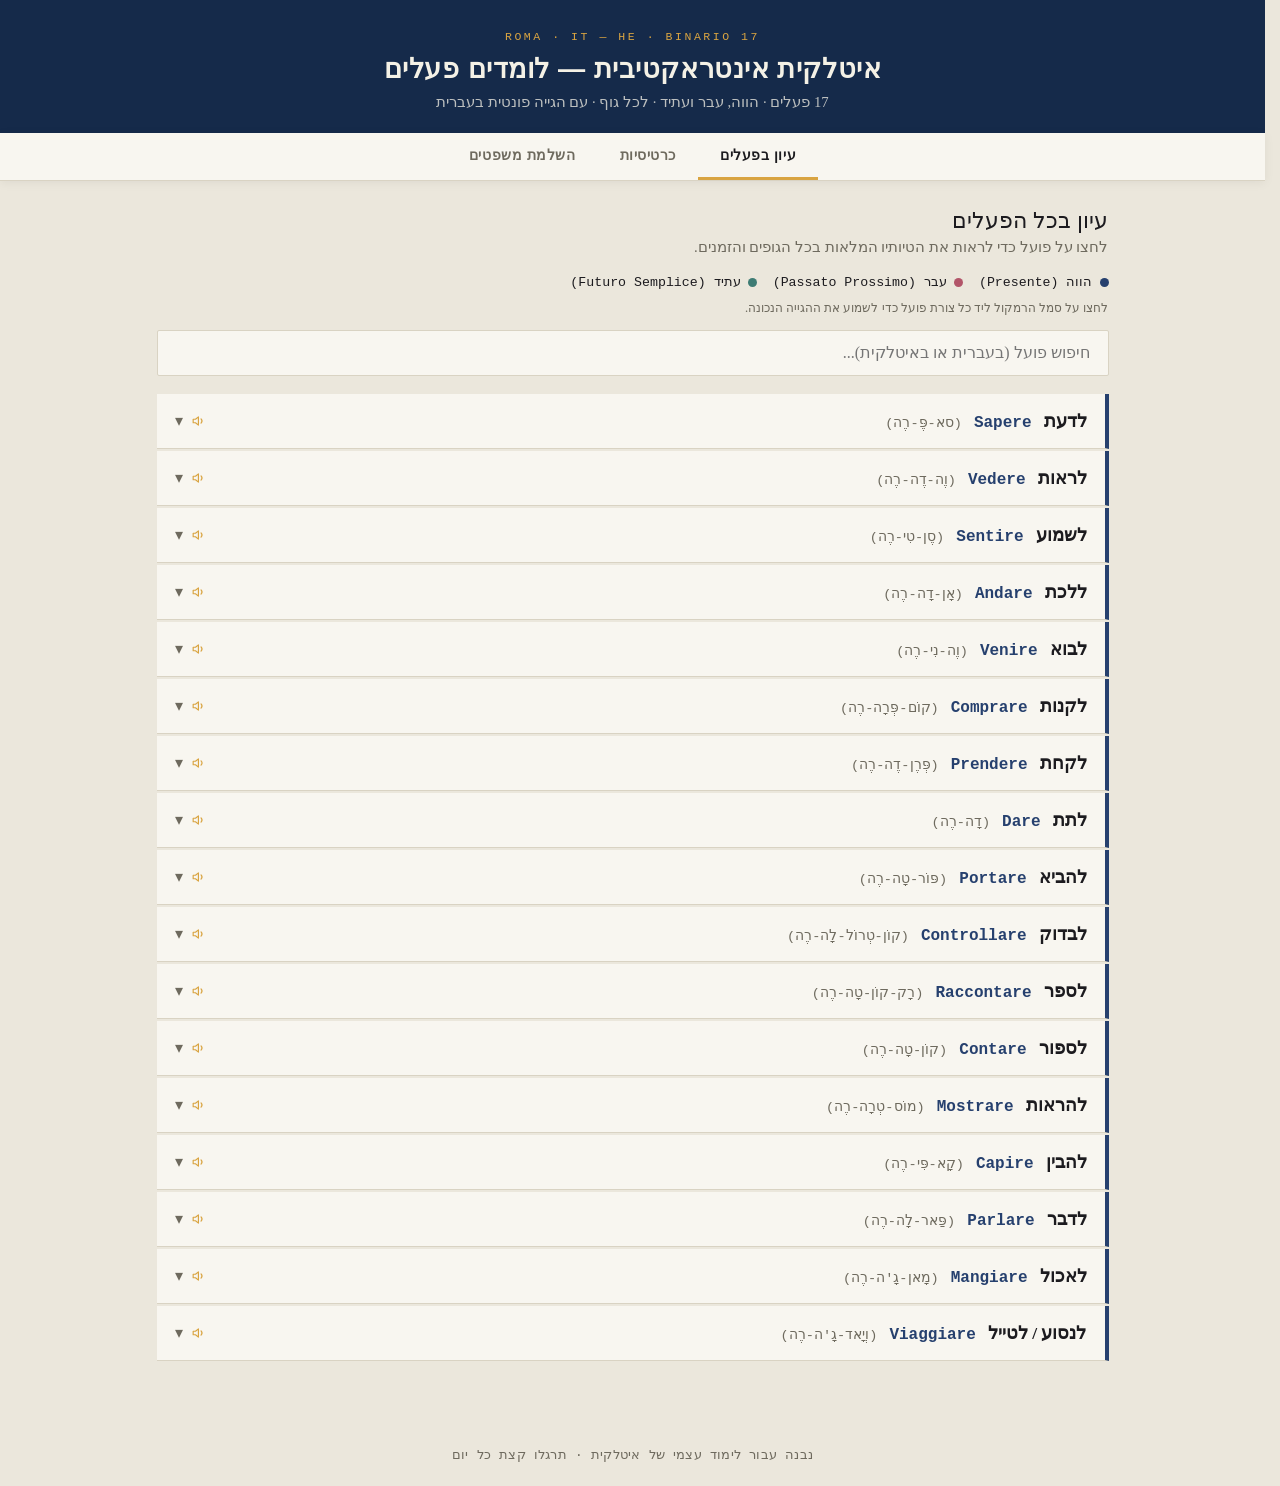
<file: index.html>
<!DOCTYPE html>
<html lang="he" dir="rtl">
<head>
<meta charset="UTF-8">
<meta name="viewport" content="width=device-width, initial-scale=1.0">
<title>איטלקית אינטראקטיבית — לומדים פעלים</title>
<style>
  /* ===== Design tokens — "Stazione": an Italian departure-board & ticket-stub system ===== */
  :root{
    --board-navy:#152A4A;      /* departure-board ground, always-dark header */
    --board-navy-2:#26406E;    /* secondary navy — presente */
    --ochre:#D9A441;           /* Tuscan-sun accent — primary actions */
    --dusty-rose:#B25569;      /* passato */
    --sage-teal:#3E7C74;       /* futuro */
    --ok:#3E7C74; --bad:#B0392F;

    --paper:#EBE7DC;           /* light theme ground — cool paper, not cream */
    --paper-2:#F8F6F0;         /* light theme card surface */
    --ink:#1C1B1F;             /* light theme text */
    --muted:#6E6A5E;
    --line:#D9D3C3;

    --font-display:'Bahnschrift','Copperplate','Arial Narrow',sans-serif;
    --font-body:'Iowan Old Style','Charter','Georgia',serif;
    --font-mono:'SF Mono','Consolas','Menlo',monospace;
  }
  :root[data-theme="dark"]{
    --paper:#11151F; --paper-2:#1A2030; --ink:#EDEAE0; --muted:#9B97A6; --line:#2C3448;
  }
  @media (prefers-color-scheme: dark){
    :root:not([data-theme="light"]){
      --paper:#11151F; --paper-2:#1A2030; --ink:#EDEAE0; --muted:#9B97A6; --line:#2C3448;
    }
  }
  *{box-sizing:border-box; margin:0; padding:0;}
  html{scrollbar-gutter:stable;}
  body{
    font-family:var(--font-body);
    background:var(--paper); color:var(--ink); direction:rtl; min-height:100vh;
  }
  @media (prefers-reduced-motion: reduce){
    *{animation-duration:.001ms !important; transition-duration:.001ms !important;}
  }

  /* ---- Header: the split-flap board ---- */
  header{
    background:var(--board-navy); color:#F4F1E6;
    padding:30px 18px 22px; text-align:center; position:relative;
    box-shadow:0 4px 18px rgba(0,0,0,.28);
  }
  .board-route{
    font-family:var(--font-mono); font-size:.72em; letter-spacing:.22em;
    color:var(--ochre); text-transform:uppercase; margin-bottom:10px;
  }
  header h1{
    font-family:var(--font-display); font-size:1.7em; font-weight:700;
    letter-spacing:.02em; text-wrap:balance;
  }
  header p{opacity:.75; font-size:.92em; margin-top:8px; font-family:var(--font-body);}

  /* ---- Nav: ticket stubs ---- */
  nav{
    background:var(--paper-2); display:flex; justify-content:center; gap:0;
    padding:0 10px; flex-wrap:wrap; position:sticky; top:0; z-index:50;
    border-bottom:1px solid var(--line); box-shadow:0 2px 10px rgba(0,0,0,.06);
  }
  nav button{
    padding:14px 22px; border:none; background:transparent; cursor:pointer;
    font-size:.88em; font-family:var(--font-display); font-weight:600;
    letter-spacing:.04em; color:var(--muted); border-bottom:3px solid transparent;
    transition:color .2s, border-color .2s;
  }
  nav button.active{color:var(--ink); border-bottom-color:var(--ochre);}
  nav button:hover:not(.active){color:var(--ink);}
  main{max-width:980px; margin:0 auto; padding:26px 14px 60px;}
  section{display:none; animation:fade .3s ease;}
  section.active{display:block;}
  @keyframes fade{from{opacity:0; transform:translateY(8px);} to{opacity:1; transform:translateY(0);}}
  .section-title{font-family:var(--font-display); font-size:1.4em; margin-bottom:4px; color:var(--ink); text-wrap:balance;}
  .section-sub{color:var(--muted); margin-bottom:18px; font-size:.92em;}

  /* Browse — timetable rows */
  .search-box{
    width:100%; padding:13px 18px; border:1px solid var(--line); border-radius:2px;
    font-size:1em; outline:none; margin-bottom:18px; direction:rtl; font-family:var(--font-body);
    background:var(--paper-2); color:var(--ink);
  }
  .search-box:focus{border-color:var(--ochre); box-shadow:0 0 0 3px rgba(217,164,65,.18);}
  .verb-card{
    background:var(--paper-2); margin-bottom:2px; overflow:hidden;
    border-inline-start:4px solid var(--board-navy-2); border-bottom:1px solid var(--line);
  }
  .verb-head{
    display:flex; justify-content:space-between; align-items:center; gap:10px;
    padding:15px 18px; cursor:pointer; user-select:none;
  }
  .verb-head:hover{background:rgba(217,164,65,.08);}
  .verb-head:focus-visible{outline:2px solid var(--ochre); outline-offset:-2px;}
  .verb-head .heb{font-weight:700; font-size:1.1em;}
  .verb-head .ita{color:var(--board-navy-2); font-weight:600; font-family:var(--font-mono);}
  :root[data-theme="dark"] .verb-head .ita{color:#7FA1D9;}
  @media (prefers-color-scheme: dark){ :root:not([data-theme="light"]) .verb-head .ita{color:#7FA1D9;} }
  .verb-head .phon{color:var(--muted); font-size:.85em; font-family:var(--font-mono);}
  .verb-head .arrow{transition:transform .25s; color:var(--muted); font-family:var(--font-mono);}
  .verb-card.open .arrow{transform:rotate(180deg);}
  .conj-wrap{display:none; padding:0 14px 18px; overflow-x:auto;}
  .verb-card.open .conj-wrap{display:block;}
  table.conj{width:100%; border-collapse:collapse; font-size:.86em; font-family:var(--font-mono); font-variant-numeric:tabular-nums;}
  table.conj th, table.conj td{padding:9px 6px; text-align:center; border-bottom:1px solid var(--line);}
  table.conj th{color:var(--muted); font-weight:600; font-size:.85em;}
  table.conj td small{display:block; color:var(--muted); font-size:.8em; margin-top:2px; font-family:var(--font-body);}
  tr.tense-present td:first-child{color:var(--board-navy-2); font-weight:700;}
  tr.tense-past td:first-child{color:var(--dusty-rose); font-weight:700;}
  tr.tense-future td:first-child{color:var(--sage-teal); font-weight:700;}
  :root[data-theme="dark"] tr.tense-present td:first-child{color:#7FA1D9;}
  .legend{display:flex; gap:16px; flex-wrap:wrap; margin-bottom:10px; font-size:.83em; font-family:var(--font-mono);}
  .legend span{display:flex; align-items:center; gap:7px;}
  .dot{width:9px; height:9px; border-radius:50%; display:inline-block;}
  .tts-note{font-size:.78em; color:var(--muted); margin-bottom:14px; display:none;}
  .tts-note.show{display:block;}

  /* ---- Speaker buttons (pronunciation) ---- */
  .speak-btn{
    display:inline-flex; align-items:center; justify-content:center; flex:none;
    width:24px; height:24px; border:none; background:transparent; color:var(--ochre);
    cursor:pointer; border-radius:50%; padding:0; transition:background .15s, color .15s, transform .15s;
  }
  .speak-btn:hover{background:rgba(217,164,65,.16); transform:scale(1.08);}
  .speak-btn:active{transform:scale(.94);}
  .speak-btn:focus-visible{outline:2px solid var(--ochre); outline-offset:1px;}
  .speak-btn.playing{color:var(--sage-teal);}
  body.no-tts .speak-btn, body.no-tts #clzSpeak{display:none;}
  .head-right{display:flex; align-items:center; gap:4px;}
  .cell-form{display:flex; align-items:center; justify-content:center; gap:3px;}

  /* Flashcards — boarding-pass ticket */
  .fc-controls{display:flex; gap:10px; flex-wrap:wrap; margin-bottom:20px; align-items:center;}
  select{
    padding:10px 14px; border-radius:2px; border:1px solid var(--line); font-family:var(--font-body);
    font-size:.9em; background:var(--paper-2); color:var(--ink);
  }
  .flashcard-wrap{display:flex; flex-direction:column; align-items:center; gap:18px;}
  .flashcard{width:100%; max-width:460px; height:230px; perspective:1200px; cursor:pointer; position:relative;}
  .flashcard::before, .flashcard::after{
    content:''; position:absolute; top:50%; width:22px; height:22px; background:var(--paper);
    border-radius:50%; transform:translateY(-50%); z-index:2;
  }
  .flashcard::before{right:-11px;}
  .flashcard::after{left:-11px;}
  .flashcard-inner{
    position:relative; width:100%; height:100%; transition:transform .6s; transform-style:preserve-3d;
    border-radius:10px; box-shadow:0 10px 30px rgba(0,0,0,.2);
  }
  .flashcard.flipped .flashcard-inner{transform:rotateY(180deg);}
  .fc-front, .fc-back{
    position:absolute; inset:0; backface-visibility:hidden; border-radius:10px;
    display:flex; flex-direction:column; align-items:center; justify-content:center;
    padding:22px; text-align:center;
  }
  .fc-front{background:var(--board-navy-2); color:#F4F1E6;}
  .fc-back{background:var(--dusty-rose); color:#FBF3EE; transform:rotateY(180deg); pointer-events:none;}
  .flashcard.flipped .fc-back{pointer-events:auto;}
  .fc-front::after, .fc-back::after{
    content:''; position:absolute; inset-inline:22px; top:50%; border-top:2px dashed rgba(255,255,255,.35);
  }
  .fc-word-row{display:flex; align-items:center; justify-content:center; gap:10px;}
  .fc-back .speak-btn{color:#fff;}
  .fc-back .speak-btn:hover{background:rgba(255,255,255,.22);}
  .fc-label{font-size:.76em; opacity:.8; margin-bottom:10px; font-family:var(--font-mono); letter-spacing:.12em; text-transform:uppercase;}
  .fc-word{font-size:1.7em; font-weight:800; font-family:var(--font-display); text-wrap:balance;}
  .fc-pron{font-size:1em; margin-top:10px; opacity:.9; font-family:var(--font-mono);}
  .fc-hint{font-size:.76em; opacity:.65; margin-top:16px;}
  .btns{display:flex; gap:10px; flex-wrap:wrap; justify-content:center;}
  .btn{
    padding:11px 24px; border:1px solid transparent; border-radius:2px; cursor:pointer;
    font-size:.88em; font-family:var(--font-display); font-weight:600; letter-spacing:.03em; transition:.2s;
  }
  .btn-green{background:var(--ochre); color:#241A05;}
  .btn-red{background:var(--dusty-rose); color:#fff;}
  .btn-gray{background:transparent; color:var(--muted); border-color:var(--line);}
  .btn:hover{filter:brightness(1.08); transform:translateY(-1px);}
  .btn:focus-visible{outline:2px solid var(--ochre); outline-offset:2px;}
  .fc-counter{color:var(--muted); font-size:.86em; font-family:var(--font-mono);}

  /* Cloze — exercise-book page */
  .score-bar{display:flex; justify-content:flex-start; align-items:center; margin-bottom:16px; flex-wrap:wrap; gap:10px;}
  .score-pill{
    background:var(--paper-2); border:1px solid var(--line); padding:7px 15px; border-radius:2px;
    font-size:.85em; font-weight:600; font-family:var(--font-mono);
  }
  .cloze-card{
    background:
      repeating-linear-gradient(var(--paper-2) 0 34px, var(--line) 34px 35px);
    background-color:var(--paper-2);
    border-inline-start:3px solid var(--dusty-rose);
    padding:26px 26px 26px 26px; box-shadow:0 3px 18px rgba(0,0,0,.1);
  }
  .cloze-meta{font-size:.8em; color:var(--muted); margin-bottom:12px; font-family:var(--font-mono);}
  .cloze-he{font-size:1.05em; margin-bottom:16px; line-height:35px;}
  .cloze-it{font-size:1.2em; font-weight:600; direction:ltr; text-align:center; color:var(--ink); margin-bottom:20px; line-height:35px; font-family:var(--font-mono);}
  .cloze-it .blank{display:inline-block; min-width:90px; border-bottom:2px solid var(--ochre);}
  .answer-row{display:flex; gap:10px; margin-bottom:10px;}
  .answer-row input{
    flex:1; padding:12px 14px; border-radius:2px; border:1px solid var(--line);
    font-size:1.05em; direction:ltr; font-family:var(--font-mono); background:var(--paper-2); color:var(--ink);
  }
  .answer-row input:focus{outline:none; border-color:var(--ochre); box-shadow:0 0 0 3px rgba(217,164,65,.18);}
  .feedback{padding:11px 14px; border-radius:2px; margin-bottom:10px; font-weight:600; display:none;}
  .feedback.ok{display:block; background:rgba(62,124,116,.14); color:var(--ok);}
  .feedback.bad{display:block; background:rgba(176,57,47,.12); color:var(--bad);}
  .feedback .correct-ans{direction:ltr; display:inline-block; font-family:var(--font-mono);}

  footer{text-align:center; padding:24px; color:var(--muted); font-size:.8em; font-family:var(--font-mono); letter-spacing:.02em;}
</style>
</head>
<body>

<header>
  <div class="board-route">ROMA · IT — HE · BINARIO 17</div>
  <h1>איטלקית אינטראקטיבית — לומדים פעלים</h1>
  <p>17 פעלים · הווה, עבר ועתיד · לכל גוף · עם הגייה פונטית בעברית</p>
</header>

<nav>
  <button class="active" data-sec="browse">עיון בפעלים</button>
  <button data-sec="flash">כרטיסיות</button>
  <button data-sec="cloze">השלמת משפטים</button>
</nav>

<main>

  <!-- ================= BROWSE ================= -->
  <section id="browse" class="active">
    <div class="section-title">עיון בכל הפעלים</div>
    <div class="section-sub">לחצו על פועל כדי לראות את הטיותיו המלאות בכל הגופים והזמנים.</div>
    <div class="legend">
      <span><span class="dot" style="background:var(--board-navy-2)"></span> הווה (Presente)</span>
      <span><span class="dot" style="background:var(--dusty-rose)"></span> עבר (Passato Prossimo)</span>
      <span><span class="dot" style="background:var(--sage-teal)"></span> עתיד (Futuro Semplice)</span>
    </div>
    <div class="tts-note" id="ttsNote"></div>
    <input class="search-box" id="searchBox" placeholder="חיפוש פועל (בעברית או באיטלקית)...">
    <div id="verbList"></div>
  </section>

  <!-- ================= FLASHCARDS ================= -->
  <section id="flash">
    <div class="section-title">כרטיסיות לתרגול הטיות</div>
    <div class="section-sub">בחרו פועל וזמן, נחשו את ההטיה הנכונה ואז הפכו את הכרטיס לבדיקה.</div>
    <div class="fc-controls">
      <select id="fcVerb"></select>
      <select id="fcTense">
        <option value="all">כל הזמנים</option>
        <option value="p">הווה</option>
        <option value="pp">עבר</option>
        <option value="f">עתיד</option>
      </select>
      <button class="btn btn-gray" id="fcShuffle">ערבוב מחדש</button>
    </div>
    <div class="flashcard-wrap">
      <div class="flashcard" id="flashcard">
        <div class="flashcard-inner">
          <div class="fc-front">
            <div class="fc-label" id="fcFrontLabel">גוף · זמן</div>
            <div class="fc-word" id="fcFrontWord">...</div>
            <div class="fc-hint">לחצו כדי להפוך ולבדוק</div>
          </div>
          <div class="fc-back">
            <div class="fc-label">איטלקית</div>
            <div class="fc-word-row">
              <div class="fc-word" id="fcBackWord">...</div>
              <button class="speak-btn" id="fcSpeak" data-speak="" title="השמע הגייה" aria-label="השמע הגייה">
                <svg viewBox="0 0 24 24" width="16" height="16" fill="none" stroke="currentColor" stroke-width="2" stroke-linecap="round" stroke-linejoin="round" aria-hidden="true"><path d="M11 5 6 9H2v6h4l5 4V5Z"/><path d="M15.5 8.5a5 5 0 0 1 0 7"/></svg>
              </button>
            </div>
            <div class="fc-pron" id="fcBackPhon">...</div>
          </div>
        </div>
      </div>
      <div class="fc-counter" id="fcCounter">כרטיס 1 מתוך 1</div>
      <div class="btns">
        <button class="btn btn-gray" id="fcPrev">קודם</button>
        <button class="btn btn-green" id="fcFlip">הפוך כרטיס</button>
        <button class="btn btn-red" id="fcNext">הבא</button>
      </div>
    </div>
  </section>

  <!-- ================= CLOZE ================= -->
  <section id="cloze">
    <div class="section-title">השלמת משפטים</div>
    <div class="section-sub">השלימו את הפועל החסר במשפט האיטלקי, בהתאם לגוף ולזמן המצוינים.</div>
    <div class="fc-controls">
      <select id="clzVerb"></select>
      <button class="btn btn-gray" id="clzShuffle">ערבוב מחדש</button>
    </div>
    <div class="score-bar">
      <div class="score-pill">נכונות: <span id="clzCorrect">0</span></div>
      <div class="score-pill">סה"כ: <span id="clzTotal">0</span></div>
      <div class="score-pill">רצף: <span id="clzStreak">0</span></div>
    </div>
    <div class="cloze-card">
      <div class="cloze-meta" id="clzMeta">...</div>
      <div class="cloze-he" id="clzHe">...</div>
      <div class="cloze-it" id="clzIt">...</div>
      <div class="answer-row">
        <input type="text" id="clzInput" placeholder="הקלידו את הפועל המתאים באיטלקית..." autocomplete="off">
        <button class="btn btn-green" id="clzCheck">בדיקה</button>
      </div>
      <div class="feedback" id="clzFeedback"></div>
      <div class="btns">
        <button class="btn btn-gray" id="clzSpeak" data-speak="">
          <svg viewBox="0 0 24 24" width="14" height="14" fill="none" stroke="currentColor" stroke-width="2" stroke-linecap="round" stroke-linejoin="round" aria-hidden="true" style="vertical-align:-2px; margin-inline-end:4px;"><path d="M11 5 6 9H2v6h4l5 4V5Z"/><path d="M15.5 8.5a5 5 0 0 1 0 7"/></svg>
          השמע משפט
        </button>
        <button class="btn btn-gray" id="clzReveal">הצג תשובה</button>
        <button class="btn btn-red" id="clzNext">הבא</button>
      </div>
    </div>
  </section>

</main>

<footer>נבנה עבור לימוד עצמי של איטלקית · תרגלו קצת כל יום</footer>

<script>
/* ---------- DATA ----------
   persons order: io, tu, lui/lei, noi, voi, loro
   each field is "italianForm|תעתיק עברי"
*/
const VERBS = [
{it:"Sapere", he:"לדעת", inf:"סא-פֶּ-רֶה",
 p:["so|סוֹ","sai|סָאי","sa|סָא","sappiamo|סָא-פְּיָא-מוֹ","sapete|סָא-פֶּ-טֶה","sanno|סָאנ-נוֹ"],
 pp:["ho saputo|אוֹ סָא-פּוּ-טוֹ","hai saputo|איי סָא-פּוּ-טוֹ","ha saputo|אָה סָא-פּוּ-טוֹ","abbiamo saputo|אָבּ-בְּיָא-מוֹ סָא-פּוּ-טוֹ","avete saputo|אָ-וֶה-טֶה סָא-פּוּ-טוֹ","hanno saputo|אָנ-נוֹ סָא-פּוּ-טוֹ"],
 f:["saprò|סָא-פְּרוֹ","saprai|סָא-פְּרָאי","saprà|סָא-פְּרָא","sapremo|סָא-פְּרֶה-מוֹ","saprete|סָא-פְּרֶה-טֶה","sapranno|סָא-פְּרָאנ-נוֹ"]},
{it:"Vedere", he:"לראות", inf:"וֶה-דֶה-רֶה",
 p:["vedo|וֶה-דוֹ","vedi|וֶה-דִי","vede|וֶה-דֶה","vediamo|וֶה-דְיָא-מוֹ","vedete|וֶה-דֶה-טֶה","vedono|וֶה-דוֹ-נוֹ"],
 pp:["ho visto|אוֹ וִיס-טוֹ","hai visto|איי וִיס-טוֹ","ha visto|אָה וִיס-טוֹ","abbiamo visto|אָבּ-בְּיָא-מוֹ וִיס-טוֹ","avete visto|אָ-וֶה-טֶה וִיס-טוֹ","hanno visto|אָנ-נוֹ וִיס-טוֹ"],
 f:["vedrò|וֶה-דְרוֹ","vedrai|וֶה-דְרָאי","vedrà|וֶה-דְרָא","vedremo|וֶה-דְרֶה-מוֹ","vedrete|וֶה-דְרֶה-טֶה","vedranno|וֶה-דְרָאנ-נוֹ"]},
{it:"Sentire", he:"לשמוע", inf:"סֶן-טִי-רֶה",
 p:["sento|סֶן-טוֹ","senti|סֶן-טִי","sente|סֶן-טֶה","sentiamo|סֶן-טְיָא-מוֹ","sentite|סֶן-טִי-טֶה","sentono|סֶן-טוֹ-נוֹ"],
 pp:["ho sentito|אוֹ סֶן-טִי-טוֹ","hai sentito|איי סֶן-טִי-טוֹ","ha sentito|אָה סֶן-טִי-טוֹ","abbiamo sentito|אָבּ-בְּיָא-מוֹ סֶן-טִי-טוֹ","avete sentito|אָ-וֶה-טֶה סֶן-טִי-טוֹ","hanno sentito|אָנ-נוֹ סֶן-טִי-טוֹ"],
 f:["sentirò|סֶן-טִי-רוֹ","sentirai|סֶן-טִי-רָאי","sentirà|סֶן-טִי-רָא","sentiremo|סֶן-טִי-רֶה-מוֹ","sentirete|סֶן-טִי-רֶה-טֶה","sentiranno|סֶן-טִי-רָאנ-נוֹ"]},
{it:"Andare", he:"ללכת", inf:"אָן-דָה-רֶה",
 p:["vado|וָא-דוֹ","vai|וָאי","va|וָא","andiamo|אָן-דְיָא-מוֹ","andate|אָן-דָה-טֶה","vanno|וָאנ-נוֹ"],
 pp:["sono andato/a|סוֹ-נוֹ אָן-דָה-טוֹ/טָה","sei andato/a|סֶיי אָן-דָה-טוֹ/טָה","è andato/a|אֶה אָן-דָה-טוֹ/טָה","siamo andati/e|סְיָא-מוֹ אָן-דָה-טִי/טֶה","siete andati/e|סְיֶה-טֶה אָן-דָה-טִי/טֶה","sono andati/e|סוֹ-נוֹ אָן-דָה-טִי/טֶה"],
 f:["andrò|אָן-דְרוֹ","andrai|אָן-דְרָאי","andrà|אָן-דְרָא","andremo|אָן-דְרֶה-מוֹ","andrete|אָן-דְרֶה-טֶה","andranno|אָן-דְרָאנ-נוֹ"]},
{it:"Venire", he:"לבוא", inf:"וֶה-נִי-רֶה",
 p:["vengo|וֶנ-גוֹ","vieni|וְיֶה-נִי","viene|וְיֶה-נֶה","veniamo|וֶה-נְיָא-מוֹ","venite|וֶה-נִי-טֶה","vengono|וֶנ-גוֹ-נוֹ"],
 pp:["sono venuto/a|סוֹ-נוֹ וֶה-נוּ-טוֹ/טָה","sei venuto/a|סֶיי וֶה-נוּ-טוֹ/טָה","è venuto/a|אֶה וֶה-נוּ-טוֹ/טָה","siamo venuti/e|סְיָא-מוֹ וֶה-נוּ-טִי/טֶה","siete venuti/e|סְיֶה-טֶה וֶה-נוּ-טִי/טֶה","sono venuti/e|סוֹ-נוֹ וֶה-נוּ-טִי/טֶה"],
 f:["verrò|וֶר-רוֹ","verrai|וֶר-רָאי","verrà|וֶר-רָא","verremo|וֶר-רֶה-מוֹ","verrete|וֶר-רֶה-טֶה","verranno|וֶר-רָאנ-נוֹ"]},
{it:"Comprare", he:"לקנות", inf:"קוֹם-פְּרָה-רֶה",
 p:["compro|קוֹם-פְּרוֹ","compri|קוֹם-פְּרִי","compra|קוֹם-פְּרָה","compriamo|קוֹם-פְּרְיָא-מוֹ","comprate|קוֹם-פְּרָה-טֶה","comprano|קוֹם-פְּרָה-נוֹ"],
 pp:["ho comprato|אוֹ קוֹם-פְּרָה-טוֹ","hai comprato|איי קוֹם-פְּרָה-טוֹ","ha comprato|אָה קוֹם-פְּרָה-טוֹ","abbiamo comprato|אָבּ-בְּיָא-מוֹ קוֹם-פְּרָה-טוֹ","avete comprato|אָ-וֶה-טֶה קוֹם-פְּרָה-טוֹ","hanno comprato|אָנ-נוֹ קוֹם-פְּרָה-טוֹ"],
 f:["comprerò|קוֹם-פְּרֶה-רוֹ","comprerai|קוֹם-פְּרֶה-רָאי","comprerà|קוֹם-פְּרֶה-רָא","compreremo|קוֹם-פְּרֶה-רֶה-מוֹ","comprerete|קוֹם-פְּרֶה-רֶה-טֶה","compreranno|קוֹם-פְּרֶה-רָאנ-נוֹ"]},
{it:"Prendere", he:"לקחת", inf:"פְּרֶן-דֶה-רֶה",
 p:["prendo|פְּרֶן-דוֹ","prendi|פְּרֶן-דִי","prende|פְּרֶן-דֶה","prendiamo|פְּרֶן-דְיָא-מוֹ","prendete|פְּרֶן-דֶה-טֶה","prendono|פְּרֶן-דוֹ-נוֹ"],
 pp:["ho preso|אוֹ פְּרֶה-זוֹ","hai preso|איי פְּרֶה-זוֹ","ha preso|אָה פְּרֶה-זוֹ","abbiamo preso|אָבּ-בְּיָא-מוֹ פְּרֶה-זוֹ","avete preso|אָ-וֶה-טֶה פְּרֶה-זוֹ","hanno preso|אָנ-נוֹ פְּרֶה-זוֹ"],
 f:["prenderò|פְּרֶן-דֶה-רוֹ","prenderai|פְּרֶן-דֶה-רָאי","prenderà|פְּרֶן-דֶה-רָא","prenderemo|פְּרֶן-דֶה-רֶה-מוֹ","prenderete|פְּרֶן-דֶה-רֶה-טֶה","prenderanno|פְּרֶן-דֶה-רָאנ-נוֹ"]},
{it:"Dare", he:"לתת", inf:"דָה-רֶה",
 p:["do|דוֹ","dai|דָאי","dà|דָא","diamo|דְיָא-מוֹ","date|דָה-טֶה","danno|דָאנ-נוֹ"],
 pp:["ho dato|אוֹ דָה-טוֹ","hai dato|איי דָה-טוֹ","ha dato|אָה דָה-טוֹ","abbiamo dato|אָבּ-בְּיָא-מוֹ דָה-טוֹ","avete dato|אָ-וֶה-טֶה דָה-טוֹ","hanno dato|אָנ-נוֹ דָה-טוֹ"],
 f:["darò|דָה-רוֹ","darai|דָה-רָאי","darà|דָה-רָא","daremo|דָה-רֶה-מוֹ","darete|דָה-רֶה-טֶה","daranno|דָה-רָאנ-נוֹ"]},
{it:"Portare", he:"להביא", inf:"פּוֹר-טָה-רֶה",
 p:["porto|פּוֹר-טוֹ","porti|פּוֹר-טִי","porta|פּוֹר-טָה","portiamo|פּוֹר-טְיָא-מוֹ","portate|פּוֹר-טָה-טֶה","portano|פּוֹר-טָה-נוֹ"],
 pp:["ho portato|אוֹ פּוֹר-טָה-טוֹ","hai portato|איי פּוֹר-טָה-טוֹ","ha portato|אָה פּוֹר-טָה-טוֹ","abbiamo portato|אָבּ-בְּיָא-מוֹ פּוֹר-טָה-טוֹ","avete portato|אָ-וֶה-טֶה פּוֹר-טָה-טוֹ","hanno portato|אָנ-נוֹ פּוֹר-טָה-טוֹ"],
 f:["porterò|פּוֹר-טֶה-רוֹ","porterai|פּוֹר-טֶה-רָאי","porterà|פּוֹר-טֶה-רָא","porteremo|פּוֹר-טֶה-רֶה-מוֹ","porterete|פּוֹר-טֶה-רֶה-טֶה","porteranno|פּוֹר-טֶה-רָאנ-נוֹ"]},
{it:"Controllare", he:"לבדוק", inf:"קוֹן-טְרוֹל-לָה-רֶה",
 p:["controllo|קוֹן-טְרוֹל-לוֹ","controlli|קוֹן-טְרוֹל-לִי","controlla|קוֹן-טְרוֹל-לָה","controlliamo|קוֹן-טְרוֹל-לְיָא-מוֹ","controllate|קוֹן-טְרוֹל-לָה-טֶה","controllano|קוֹן-טְרוֹל-לָה-נוֹ"],
 pp:["ho controllato|אוֹ קוֹן-טְרוֹל-לָה-טוֹ","hai controllato|איי קוֹן-טְרוֹל-לָה-טוֹ","ha controllato|אָה קוֹן-טְרוֹל-לָה-טוֹ","abbiamo controllato|אָבּ-בְּיָא-מוֹ קוֹן-טְרוֹל-לָה-טוֹ","avete controllato|אָ-וֶה-טֶה קוֹן-טְרוֹל-לָה-טוֹ","hanno controllato|אָנ-נוֹ קוֹן-טְרוֹל-לָה-טוֹ"],
 f:["controllerò|קוֹן-טְרוֹל-לֶה-רוֹ","controllerai|קוֹן-טְרוֹל-לֶה-רָאי","controllerà|קוֹן-טְרוֹל-לֶה-רָא","controlleremo|קוֹן-טְרוֹל-לֶה-רֶה-מוֹ","controllerete|קוֹן-טְרוֹל-לֶה-רֶה-טֶה","controlleranno|קוֹן-טְרוֹל-לֶה-רָאנ-נוֹ"]},
{it:"Raccontare", he:"לספר", inf:"רָק-קוֹן-טָה-רֶה",
 p:["racconto|רָק-קוֹן-טוֹ","racconti|רָק-קוֹן-טִי","racconta|רָק-קוֹן-טָה","raccontiamo|רָק-קוֹן-טְיָא-מוֹ","raccontate|רָק-קוֹן-טָה-טֶה","raccontano|רָק-קוֹן-טָה-נוֹ"],
 pp:["ho raccontato|אוֹ רָק-קוֹן-טָה-טוֹ","hai raccontato|איי רָק-קוֹן-טָה-טוֹ","ha raccontato|אָה רָק-קוֹן-טָה-טוֹ","abbiamo raccontato|אָבּ-בְּיָא-מוֹ רָק-קוֹן-טָה-טוֹ","avete raccontato|אָ-וֶה-טֶה רָק-קוֹן-טָה-טוֹ","hanno raccontato|אָנ-נוֹ רָק-קוֹן-טָה-טוֹ"],
 f:["racconterò|רָק-קוֹן-טֶה-רוֹ","racconterai|רָק-קוֹן-טֶה-רָאי","racconterà|רָק-קוֹן-טֶה-רָא","racconteremo|רָק-קוֹן-טֶה-רֶה-מוֹ","racconterete|רָק-קוֹן-טֶה-רֶה-טֶה","racconteranno|רָק-קוֹן-טֶה-רָאנ-נוֹ"]},
{it:"Contare", he:"לספור", inf:"קוֹן-טָה-רֶה",
 p:["conto|קוֹן-טוֹ","conti|קוֹן-טִי","conta|קוֹן-טָה","contiamo|קוֹן-טְיָא-מוֹ","contate|קוֹן-טָה-טֶה","contano|קוֹן-טָה-נוֹ"],
 pp:["ho contato|אוֹ קוֹן-טָה-טוֹ","hai contato|איי קוֹן-טָה-טוֹ","ha contato|אָה קוֹן-טָה-טוֹ","abbiamo contato|אָבּ-בְּיָא-מוֹ קוֹן-טָה-טוֹ","avete contato|אָ-וֶה-טֶה קוֹן-טָה-טוֹ","hanno contato|אָנ-נוֹ קוֹן-טָה-טוֹ"],
 f:["conterò|קוֹן-טֶה-רוֹ","conterai|קוֹן-טֶה-רָאי","conterà|קוֹן-טֶה-רָא","conteremo|קוֹן-טֶה-רֶה-מוֹ","conterete|קוֹן-טֶה-רֶה-טֶה","conteranno|קוֹן-טֶה-רָאנ-נוֹ"]},
{it:"Mostrare", he:"להראות", inf:"מוֹס-טְרָה-רֶה",
 p:["mostro|מוֹס-טְרוֹ","mostri|מוֹס-טְרִי","mostra|מוֹס-טְרָה","mostriamo|מוֹס-טְרְיָא-מוֹ","mostrate|מוֹס-טְרָה-טֶה","mostrano|מוֹס-טְרָה-נוֹ"],
 pp:["ho mostrato|אוֹ מוֹס-טְרָה-טוֹ","hai mostrato|איי מוֹס-טְרָה-טוֹ","ha mostrato|אָה מוֹס-טְרָה-טוֹ","abbiamo mostrato|אָבּ-בְּיָא-מוֹ מוֹס-טְרָה-טוֹ","avete mostrato|אָ-וֶה-טֶה מוֹס-טְרָה-טוֹ","hanno mostrato|אָנ-נוֹ מוֹס-טְרָה-טוֹ"],
 f:["mostrerò|מוֹס-טְרֶה-רוֹ","mostrerai|מוֹס-טְרֶה-רָאי","mostrerà|מוֹס-טְרֶה-רָא","mostreremo|מוֹס-טְרֶה-רֶה-מוֹ","mostrerete|מוֹס-טְרֶה-רֶה-טֶה","mostreranno|מוֹס-טְרֶה-רָאנ-נוֹ"]},
{it:"Capire", he:"להבין", inf:"קָא-פִּי-רֶה",
 p:["capisco|קָא-פִּיס-קוֹ","capisci|קָא-פִּי-שִׁי","capisce|קָא-פִּי-שֶׁה","capiamo|קָא-פְּיָא-מוֹ","capite|קָא-פִּי-טֶה","capiscono|קָא-פִּיס-קוֹ-נוֹ"],
 pp:["ho capito|אוֹ קָא-פִּי-טוֹ","hai capito|איי קָא-פִּי-טוֹ","ha capito|אָה קָא-פִּי-טוֹ","abbiamo capito|אָבּ-בְּיָא-מוֹ קָא-פִּי-טוֹ","avete capito|אָ-וֶה-טֶה קָא-פִּי-טוֹ","hanno capito|אָנ-נוֹ קָא-פִּי-טוֹ"],
 f:["capirò|קָא-פִּי-רוֹ","capirai|קָא-פִּי-רָאי","capirà|קָא-פִּי-רָא","capiremo|קָא-פִּי-רֶה-מוֹ","capirete|קָא-פִּי-רֶה-טֶה","capiranno|קָא-פִּי-רָאנ-נוֹ"]},
{it:"Parlare", he:"לדבר", inf:"פַּאר-לָה-רֶה",
 p:["parlo|פַּאר-לוֹ","parli|פַּאר-לִי","parla|פַּאר-לָה","parliamo|פַּאר-לְיָא-מוֹ","parlate|פַּאר-לָה-טֶה","parlano|פַּאר-לָה-נוֹ"],
 pp:["ho parlato|אוֹ פַּאר-לָה-טוֹ","hai parlato|איי פַּאר-לָה-טוֹ","ha parlato|אָה פַּאר-לָה-טוֹ","abbiamo parlato|אָבּ-בְּיָא-מוֹ פַּאר-לָה-טוֹ","avete parlato|אָ-וֶה-טֶה פַּאר-לָה-טוֹ","hanno parlato|אָנ-נוֹ פַּאר-לָה-טוֹ"],
 f:["parlerò|פַּאר-לֶה-רוֹ","parlerai|פַּאר-לֶה-רָאי","parlerà|פַּאר-לֶה-רָא","parleremo|פַּאר-לֶה-רֶה-מוֹ","parlerete|פַּאר-לֶה-רֶה-טֶה","parleranno|פַּאר-לֶה-רָאנ-נוֹ"]},
{it:"Mangiare", he:"לאכול", inf:"מָאן-גָ'ה-רֶה",
 p:["mangio|מָאן-ג'וֹ","mangi|מָאן-גִ'י","mangia|מָאן-גָ'ה","mangiamo|מָאן-גָ'ה-מוֹ","mangiate|מָאן-גָ'ה-טֶה","mangiano|מָאן-גָ'ה-נוֹ"],
 pp:["ho mangiato|אוֹ מָאן-גָ'ה-טוֹ","hai mangiato|איי מָאן-גָ'ה-טוֹ","ha mangiato|אָה מָאן-גָ'ה-טוֹ","abbiamo mangiato|אָבּ-בְּיָא-מוֹ מָאן-גָ'ה-טוֹ","avete mangiato|אָ-וֶה-טֶה מָאן-גָ'ה-טוֹ","hanno mangiato|אָנ-נוֹ מָאן-גָ'ה-טוֹ"],
 f:["mangerò|מָאן-גֶ'ה-רוֹ","mangerai|מָאן-גֶ'ה-רָאי","mangerà|מָאן-גֶ'ה-רָא","mangeremo|מָאן-גֶ'ה-רֶה-מוֹ","mangerete|מָאן-גֶ'ה-רֶה-טֶה","mangeranno|מָאן-גֶ'ה-רָאנ-נוֹ"]},
{it:"Viaggiare", he:"לנסוע / לטייל", inf:"וְיָאד-גָ'ה-רֶה",
 p:["viaggio|וְיָאד-ג'וֹ","viaggi|וְיָאד-גִ'י","viaggia|וְיָאד-גָ'ה","viaggiamo|וְיָאד-גָ'ה-מוֹ","viaggiate|וְיָאד-גָ'ה-טֶה","viaggiano|וְיָאד-גָ'ה-נוֹ"],
 pp:["ho viaggiato|אוֹ וְיָאד-גָ'ה-טוֹ","hai viaggiato|איי וְיָאד-גָ'ה-טוֹ","ha viaggiato|אָה וְיָאד-גָ'ה-טוֹ","abbiamo viaggiato|אָבּ-בְּיָא-מוֹ וְיָאד-גָ'ה-טוֹ","avete viaggiato|אָ-וֶה-טֶה וְיָאד-גָ'ה-טוֹ","hanno viaggiato|אָנ-נוֹ וְיָאד-גָ'ה-טוֹ"],
 f:["viaggerò|וְיָאד-גֶ'ה-רוֹ","viaggerai|וְיָאד-גֶ'ה-רָאי","viaggerà|וְיָאד-גֶ'ה-רָא","viaggeremo|וְיָאד-גֶ'ה-רֶה-מוֹ","viaggerete|וְיָאד-גֶ'ה-רֶה-טֶה","viaggeranno|וְיָאד-גֶ'ה-רָאנ-נוֹ"]},
];

const PERSONS = ["Io (אני)","Tu (אתה/את)","Lui/Lei (הוא/היא)","Noi (אנחנו)","Voi (אתם/ן)","Loro (הם/ן)"];
const TENSES = {p:"הווה (Presente)", pp:"עבר (Passato Prossimo)", f:"עתיד (Futuro Semplice)"};
const TENSE_CLASS = {p:"tense-present", pp:"tense-past", f:"tense-future"};

function parseForm(str){ const [it, phon] = str.split("|"); return {it, phon}; }

const SPEAK_ICON = `<svg viewBox="0 0 24 24" width="14" height="14" fill="none" stroke="currentColor" stroke-width="2" stroke-linecap="round" stroke-linejoin="round" aria-hidden="true"><path d="M11 5 6 9H2v6h4l5 4V5Z"/><path d="M15.5 8.5a5 5 0 0 1 0 7"/></svg>`;

/* ---------- PRONUNCIATION (Web Speech API) ---------- */
const TTS_SUPPORTED = 'speechSynthesis' in window;
let italianVoice = null;
function pickItalianVoice(){
  if(!TTS_SUPPORTED) return;
  const voices = window.speechSynthesis.getVoices();
  italianVoice = voices.find(v => /^it/i.test(v.lang)) || null;
}
if(TTS_SUPPORTED){
  pickItalianVoice();
  window.speechSynthesis.onvoiceschanged = pickItalianVoice;
} else {
  document.body.classList.add('no-tts');
}
const ttsNote = document.getElementById('ttsNote');
if(ttsNote){
  if(!TTS_SUPPORTED){
    ttsNote.textContent = 'הדפדפן שלך אינו תומך בהשמעה קולית — האפליקציה תעבוד, אך ללא הגייה.';
    ttsNote.classList.add('show');
  } else {
    ttsNote.textContent = 'לחצו על סמל הרמקול ליד כל צורת פועל כדי לשמוע את ההגייה הנכונה.';
    ttsNote.classList.add('show');
  }
}
function speechClean(text){
  // strip gender-variant endings like "andato/a" -> "andato" before speaking
  return text.replace(/\/[a-zàèéìòù]+\b/gi, '').replace(/\s+/g, ' ').trim();
}
function speakItalian(text){
  if(!TTS_SUPPORTED || !text) return;
  const utter = new SpeechSynthesisUtterance(speechClean(text));
  utter.lang = 'it-IT';
  if(italianVoice) utter.voice = italianVoice;
  utter.rate = 0.9;
  window.speechSynthesis.cancel();
  window.speechSynthesis.speak(utter);
}
document.addEventListener('click', (e) => {
  const btn = e.target.closest('[data-speak]');
  if(!btn || !btn.dataset.speak) return;
  e.stopPropagation();
  speakItalian(btn.dataset.speak);
}, true); // capture phase: intercept before a parent's own click (e.g. verb-head expand/collapse) fires

/* ---------- CLOZE SENTENCE BANK ---------- */
const CLOZE = [
// Capire (10)
{verb:"Capire", tense:"p", person:0, he:"(אני, הווה) אני ___ קצת איטלקית.", it:"Io ___ un po' di italiano.", ans:"capisco"},
{verb:"Capire", tense:"p", person:1, he:"(אתה, הווה) האם אתה ___ אותי?", it:"Tu mi ___?", ans:"capisci"},
{verb:"Capire", tense:"p", person:2, he:"(היא, הווה) היא לא ___ את השאלה.", it:"Lei non ___ la domanda.", ans:"capisce"},
{verb:"Capire", tense:"p", person:3, he:"(אנחנו, הווה) אנחנו ___ את המורה.", it:"Noi ___ l'insegnante.", ans:"capiamo"},
{verb:"Capire", tense:"p", person:4, he:"(אתם, הווה) האם אתם ___ למה?", it:"Voi ___ perché?", ans:"capite"},
{verb:"Capire", tense:"p", person:5, he:"(הם, הווה) הם ___ הכל.", it:"Loro ___ tutto.", ans:"capiscono"},
{verb:"Capire", tense:"pp", person:0, he:"(אני, עבר) אתמול ___ את השיעור.", it:"Ieri ___ la lezione.", ans:"ho capito"},
{verb:"Capire", tense:"pp", person:4, he:"(אתם, עבר) האם ___ מה קרה?", it:"___ cosa è successo?", ans:"avete capito"},
{verb:"Capire", tense:"f", person:0, he:"(אני, עתיד) מחר אני ___ יותר טוב.", it:"Domani ___ meglio.", ans:"capirò"},
{verb:"Capire", tense:"f", person:5, he:"(הם, עתיד) הם ___ את הבעיה בקרוב.", it:"Loro ___ il problema presto.", ans:"capiranno"},
// Parlare (10)
{verb:"Parlare", tense:"p", person:0, he:"(אני, הווה) אני ___ עם אמא שלי.", it:"Io ___ con mia madre.", ans:"parlo"},
{verb:"Parlare", tense:"p", person:1, he:"(אתה, הווה) האם אתה ___ אנגלית?", it:"Tu ___ inglese?", ans:"parli"},
{verb:"Parlare", tense:"p", person:2, he:"(הוא, הווה) הוא ___ מהר מאוד.", it:"Lui ___ molto velocemente.", ans:"parla"},
{verb:"Parlare", tense:"p", person:3, he:"(אנחנו, הווה) אנחנו ___ על הסרט.", it:"Noi ___ del film.", ans:"parliamo"},
{verb:"Parlare", tense:"p", person:4, he:"(אתם, הווה) אתם ___ בשקט.", it:"Voi ___ piano.", ans:"parlate"},
{verb:"Parlare", tense:"p", person:5, he:"(הם, הווה) הם ___ הרבה.", it:"Loro ___ molto.", ans:"parlano"},
{verb:"Parlare", tense:"pp", person:0, he:"(אני, עבר) אתמול ___ עם דוד שלי.", it:"Ieri ___ con mio zio.", ans:"ho parlato"},
{verb:"Parlare", tense:"pp", person:2, he:"(היא, עבר) היא ___ איתו בטלפון.", it:"Lei ___ con lui al telefono.", ans:"ha parlato"},
{verb:"Parlare", tense:"f", person:3, he:"(אנחנו, עתיד) מחר אנחנו ___ על זה.", it:"Domani ne ___.", ans:"parleremo"},
{verb:"Parlare", tense:"f", person:0, he:"(אני, עתיד) אני ___ איתך מאוחר יותר.", it:"Io ti ___ più tardi.", ans:"parlerò"},
// Mangiare (10)
{verb:"Mangiare", tense:"p", person:0, he:"(אני, הווה) אני ___ פיצה עכשיו.", it:"Io ___ una pizza adesso.", ans:"mangio"},
{verb:"Mangiare", tense:"p", person:1, he:"(אתה, הווה) מה אתה ___?", it:"Cosa ___ tu?", ans:"mangi"},
{verb:"Mangiare", tense:"p", person:2, he:"(היא, הווה) היא ___ תפוח.", it:"Lei ___ una mela.", ans:"mangia"},
{verb:"Mangiare", tense:"p", person:3, he:"(אנחנו, הווה) אנחנו ___ במסעדה.", it:"Noi ___ al ristorante.", ans:"mangiamo"},
{verb:"Mangiare", tense:"p", person:4, he:"(אתם, הווה) אתם ___ פסטה.", it:"Voi ___ la pasta.", ans:"mangiate"},
{verb:"Mangiare", tense:"p", person:5, he:"(הם, הווה) הם ___ יחד.", it:"Loro ___ insieme.", ans:"mangiano"},
{verb:"Mangiare", tense:"pp", person:0, he:"(אני, עבר) אתמול ___ גלידה.", it:"Ieri ___ un gelato.", ans:"ho mangiato"},
{verb:"Mangiare", tense:"pp", person:3, he:"(אנחנו, עבר) אנחנו ___ הכל.", it:"Noi ___ tutto.", ans:"abbiamo mangiato"},
{verb:"Mangiare", tense:"f", person:0, he:"(אני, עתיד) מחר אני ___ במסעדה חדשה.", it:"Domani ___ in un nuovo ristorante.", ans:"mangerò"},
{verb:"Mangiare", tense:"f", person:5, he:"(הם, עתיד) הם ___ ארוחת ערב בבית.", it:"Loro ___ la cena a casa.", ans:"mangeranno"},
// Other 14 verbs, 3 sentences each
{verb:"Sapere", tense:"p", person:0, he:"(אני, הווה) אני לא ___ את התשובה.", it:"Io non ___ la risposta.", ans:"so"},
{verb:"Sapere", tense:"pp", person:3, he:"(אנחנו, עבר) אתמול ___ את החדשות.", it:"Ieri ___ la notizia.", ans:"abbiamo saputo"},
{verb:"Sapere", tense:"f", person:1, he:"(אתה, עתיד) מחר אתה ___ יותר.", it:"Domani tu ___ di più.", ans:"saprai"},
{verb:"Vedere", tense:"p", person:0, he:"(אני, הווה) אני ___ את הים מהחלון.", it:"Io ___ il mare dalla finestra.", ans:"vedo"},
{verb:"Vedere", tense:"pp", person:5, he:"(הם, עבר) אתמול הם ___ סרט יפה.", it:"Ieri loro ___ un bel film.", ans:"hanno visto"},
{verb:"Vedere", tense:"f", person:3, he:"(אנחנו, עתיד) מחר אנחנו ___ את הסבתא.", it:"Domani ___ la nonna.", ans:"vedremo"},
{verb:"Sentire", tense:"p", person:1, he:"(אתה, הווה) האם אתה ___ את המוזיקה?", it:"Tu ___ la musica?", ans:"senti"},
{verb:"Sentire", tense:"pp", person:0, he:"(אני, עבר) אתמול ___ סיפור מעניין.", it:"Ieri ___ una storia interessante.", ans:"ho sentito"},
{verb:"Sentire", tense:"f", person:5, he:"(הם, עתיד) מחר הם ___ את התשובה.", it:"Domani loro ___ la risposta.", ans:"sentiranno"},
{verb:"Andare", tense:"p", person:3, he:"(אנחנו, הווה) כל יום אנחנו ___ לעבודה.", it:"Ogni giorno ___ al lavoro.", ans:"andiamo"},
{verb:"Andare", tense:"pp", person:2, he:"(היא, עבר) אתמול היא ___ לשוק.", it:"Ieri lei ___ al mercato.", ans:"è andata"},
{verb:"Andare", tense:"f", person:0, he:"(אני, עתיד) מחר אני ___ לרומא.", it:"Domani io ___ a Roma.", ans:"andrò"},
{verb:"Venire", tense:"p", person:4, he:"(אתם, הווה) האם אתם ___ למסיבה?", it:"Voi ___ alla festa?", ans:"venite"},
{verb:"Venire", tense:"pp", person:2, he:"(הוא, עבר) אתמול הוא ___ לבקר אותנו.", it:"Ieri lui ___ a trovarci.", ans:"è venuto"},
{verb:"Venire", tense:"f", person:0, he:"(אני, עתיד) מחר אני ___ מוקדם.", it:"Domani io ___ presto.", ans:"verrò"},
{verb:"Comprare", tense:"p", person:1, he:"(אתה, הווה) מה אתה ___ בשוק?", it:"Cosa ___ tu al mercato?", ans:"compri"},
{verb:"Comprare", tense:"pp", person:3, he:"(אנחנו, עבר) אתמול ___ מתנה יפה.", it:"Ieri ___ un bel regalo.", ans:"abbiamo comprato"},
{verb:"Comprare", tense:"f", person:5, he:"(הם, עתיד) מחר הם ___ בית חדש.", it:"Domani loro ___ una casa nuova.", ans:"compreranno"},
{verb:"Prendere", tense:"p", person:0, he:"(אני, הווה) בבוקר אני תמיד ___ קפה.", it:"La mattina io ___ sempre un caffè.", ans:"prendo"},
{verb:"Prendere", tense:"pp", person:2, he:"(היא, עבר) אתמול היא ___ את המפתחות.", it:"Ieri lei ___ le chiavi.", ans:"ha preso"},
{verb:"Prendere", tense:"f", person:3, he:"(אנחנו, עתיד) מחר אנחנו ___ את הרכבת.", it:"Domani ___ il treno.", ans:"prenderemo"},
{verb:"Dare", tense:"p", person:0, he:"(אני, הווה) אני ___ לך את הספר.", it:"Io ti ___ il libro.", ans:"do"},
{verb:"Dare", tense:"pp", person:1, he:"(אתה, עבר) אתמול ___ לי עצה טובה.", it:"Ieri tu mi ___ un buon consiglio.", ans:"hai dato"},
{verb:"Dare", tense:"f", person:5, he:"(הם, עתיד) מחר הם ___ את התשובה הסופית.", it:"Domani loro ___ la risposta finale.", ans:"daranno"},
{verb:"Portare", tense:"p", person:3, he:"(אנחנו, הווה) אנחנו תמיד ___ מים לטיול.", it:"Noi ___ sempre acqua per la gita.", ans:"portiamo"},
{verb:"Portare", tense:"pp", person:0, he:"(אני, עבר) אתמול ___ עוגה למסיבה.", it:"Ieri ___ una torta alla festa.", ans:"ho portato"},
{verb:"Portare", tense:"f", person:1, he:"(אתה, עתיד) מחר אתה ___ את המסמכים?", it:"Domani tu ___ i documenti?", ans:"porterai"},
{verb:"Controllare", tense:"p", person:2, he:"(הוא, הווה) הוא ___ את המייל כל בוקר.", it:"Lui ___ la mail ogni mattina.", ans:"controlla"},
{verb:"Controllare", tense:"pp", person:3, he:"(אנחנו, עבר) אתמול ___ את המחירים.", it:"Ieri ___ i prezzi.", ans:"abbiamo controllato"},
{verb:"Controllare", tense:"f", person:0, he:"(אני, עתיד) מחר אני ___ את הפרטים.", it:"Domani io ___ i dettagli.", ans:"controllerò"},
{verb:"Raccontare", tense:"p", person:1, he:"(אתה, הווה) מה אתה ___ לי עכשיו?", it:"Cosa mi ___ tu adesso?", ans:"racconti"},
{verb:"Raccontare", tense:"pp", person:2, he:"(היא, עבר) אתמול היא ___ בדיחה מצחיקה.", it:"Ieri lei ___ una barzelletta divertente.", ans:"ha raccontato"},
{verb:"Raccontare", tense:"f", person:3, he:"(אנחנו, עתיד) מחר אנחנו ___ הכל להם.", it:"Domani ___ tutto a loro.", ans:"racconteremo"},
{verb:"Contare", tense:"p", person:0, he:"(אני, הווה) אני ___ עד עשר.", it:"Io ___ fino a dieci.", ans:"conto"},
{verb:"Contare", tense:"pp", person:5, he:"(הם, עבר) אתמול הם ___ את הכסף.", it:"Ieri loro ___ i soldi.", ans:"hanno contato"},
{verb:"Contare", tense:"f", person:1, he:"(אתה, עתיד) מחר אתה ___ את הימים?", it:"Domani tu ___ i giorni?", ans:"conterai"},
{verb:"Mostrare", tense:"p", person:0, he:"(אני, הווה) אני ___ לך תמונה יפה.", it:"Io ti ___ una bella foto.", ans:"mostro"},
{verb:"Mostrare", tense:"pp", person:3, he:"(אנחנו, עבר) אתמול ___ להם את הדירה.", it:"Ieri ___ loro l'appartamento.", ans:"abbiamo mostrato"},
{verb:"Mostrare", tense:"f", person:2, he:"(הוא, עתיד) מחר הוא ___ את הפרויקט.", it:"Domani lui ___ il progetto.", ans:"mostrerà"},
{verb:"Viaggiare", tense:"p", person:3, he:"(אנחנו, הווה) בקיץ אנחנו ___ הרבה.", it:"In estate ___ molto.", ans:"viaggiamo"},
{verb:"Viaggiare", tense:"pp", person:0, he:"(אני, עבר) אשתקד ___ באיטליה.", it:"L'anno scorso ___ in Italia.", ans:"ho viaggiato"},
{verb:"Viaggiare", tense:"f", person:5, he:"(הם, עתיד) בקיץ הבא הם ___ ליוון.", it:"La prossima estate loro ___ in Grecia.", ans:"viaggeranno"},
];

/* ---------- BROWSE SECTION ---------- */
const verbListEl = document.getElementById('verbList');
function renderVerbList(filter=""){
  verbListEl.innerHTML = "";
  const f = filter.trim().toLowerCase();
  VERBS.forEach((v, idx) => {
    if(f && !v.he.includes(filter.trim()) && !v.it.toLowerCase().includes(f)) return;
    const card = document.createElement('div');
    card.className = 'verb-card';
    card.innerHTML = `
      <div class="verb-head">
        <div>
          <span class="heb">${v.he}</span> &nbsp;
          <span class="ita">${v.it}</span> &nbsp;
          <span class="phon">(${v.inf})</span>
        </div>
        <div class="head-right">
          <button class="speak-btn" data-speak="${v.it}" title="השמע את הפועל" aria-label="השמע את הפועל ${v.it}">${SPEAK_ICON}</button>
          <span class="arrow">▾</span>
        </div>
      </div>
      <div class="conj-wrap">
        <table class="conj">
          <thead><tr><th>זמן</th>${PERSONS.map(p=>`<th>${p}</th>`).join("")}</tr></thead>
          <tbody>
            ${["p","pp","f"].map(t => {
              const forms = v[t].map(parseForm);
              return `<tr class="${TENSE_CLASS[t]}">
                <td>${TENSES[t]}</td>
                ${forms.map(fm => `<td><div class="cell-form"><button class="speak-btn" data-speak="${fm.it}" title="השמע" aria-label="השמע ${fm.it}">${SPEAK_ICON}</button><span>${fm.it}</span></div><small>${fm.phon}</small></td>`).join("")}
              </tr>`;
            }).join("")}
          </tbody>
        </table>
      </div>`;
    card.querySelector('.verb-head').addEventListener('click', () => card.classList.toggle('open'));
    verbListEl.appendChild(card);
  });
}
renderVerbList();
document.getElementById('searchBox').addEventListener('input', e => renderVerbList(e.target.value));

/* ---------- NAV ---------- */
document.querySelectorAll('nav button').forEach(btn => {
  btn.addEventListener('click', () => {
    document.querySelectorAll('nav button').forEach(b=>b.classList.remove('active'));
    document.querySelectorAll('main section').forEach(s=>s.classList.remove('active'));
    btn.classList.add('active');
    document.getElementById(btn.dataset.sec).classList.add('active');
  });
});

/* ---------- FLASHCARDS ---------- */
const fcVerbSel = document.getElementById('fcVerb');
fcVerbSel.innerHTML = `<option value="all">כל הפעלים</option>` +
  VERBS.map((v,i)=>`<option value="${i}">${v.he} — ${v.it}</option>`).join("");
const fcTenseSel = document.getElementById('fcTense');

let fcDeck = [], fcIndex = 0;
function buildDeck(){
  const verbSel = fcVerbSel.value;
  const tenseSel = fcTenseSel.value;
  const verbIdxs = verbSel === "all" ? VERBS.map((_,i)=>i) : [parseInt(verbSel)];
  const tenses = tenseSel === "all" ? ["p","pp","f"] : [tenseSel];
  fcDeck = [];
  verbIdxs.forEach(vi => {
    tenses.forEach(t => {
      VERBS[vi][t].forEach((formStr, pi) => {
        fcDeck.push({vi, t, pi, form: parseForm(formStr)});
      });
    });
  });
  // shuffle
  for(let i=fcDeck.length-1;i>0;i--){
    const j = Math.floor(Math.random()*(i+1));
    [fcDeck[i],fcDeck[j]]=[fcDeck[j],fcDeck[i]];
  }
  fcIndex = 0;
  showCard();
}
const flashcardEl = document.getElementById('flashcard');
function showCard(){
  flashcardEl.classList.remove('flipped');
  if(fcDeck.length === 0){
    document.getElementById('fcFrontLabel').textContent = "אין כרטיסים";
    document.getElementById('fcFrontWord').textContent = "-";
    document.getElementById('fcCounter').textContent = "0 מתוך 0";
    document.getElementById('fcSpeak').dataset.speak = "";
    return;
  }
  const c = fcDeck[fcIndex];
  const v = VERBS[c.vi];
  document.getElementById('fcFrontLabel').textContent = `${PERSONS[c.pi]} · ${TENSES[c.t]}`;
  document.getElementById('fcFrontWord').textContent = `${v.he} (${v.it})`;
  document.getElementById('fcBackWord').textContent = c.form.it;
  document.getElementById('fcBackPhon').textContent = c.form.phon;
  document.getElementById('fcSpeak').dataset.speak = c.form.it;
  document.getElementById('fcCounter').textContent = `כרטיס ${fcIndex+1} מתוך ${fcDeck.length}`;
}
flashcardEl.addEventListener('click', ()=> flashcardEl.classList.toggle('flipped'));
document.getElementById('fcFlip').addEventListener('click', ()=> flashcardEl.classList.toggle('flipped'));
document.getElementById('fcNext').addEventListener('click', ()=>{
  if(fcDeck.length===0) return;
  fcIndex = (fcIndex+1) % fcDeck.length;
  showCard();
});
document.getElementById('fcPrev').addEventListener('click', ()=>{
  if(fcDeck.length===0) return;
  fcIndex = (fcIndex-1+fcDeck.length) % fcDeck.length;
  showCard();
});
document.getElementById('fcShuffle').addEventListener('click', buildDeck);
fcVerbSel.addEventListener('change', buildDeck);
fcTenseSel.addEventListener('change', buildDeck);
buildDeck();

/* ---------- CLOZE ---------- */
const clzVerbSel = document.getElementById('clzVerb');
const clozeVerbNames = [...new Set(CLOZE.map(c=>c.verb))];
clzVerbSel.innerHTML = `<option value="all">כל הפעלים</option>` +
  clozeVerbNames.map(name => {
    const v = VERBS.find(x=>x.it===name);
    return `<option value="${name}">${v.he} — ${v.it}</option>`;
  }).join("");

let clzDeck = [], clzIndex = 0;
let clzStats = {correct:0, total:0, streak:0};

function stripDiacritics(s){
  return s.normalize("NFD").replace(/[̀-ͯ]/g, "");
}
function normalizeAnswer(s){
  return stripDiacritics(s.trim().toLowerCase()).replace(/\s+/g," ").replace(/['’]/g,"'");
}

function buildClozeDeck(){
  const sel = clzVerbSel.value;
  clzDeck = sel === "all" ? [...CLOZE] : CLOZE.filter(c=>c.verb===sel);
  for(let i=clzDeck.length-1;i>0;i--){
    const j = Math.floor(Math.random()*(i+1));
    [clzDeck[i],clzDeck[j]]=[clzDeck[j],clzDeck[i]];
  }
  clzIndex = 0;
  clzStats = {correct:0, total:0, streak:0};
  updateScoreBar();
  showClozeItem();
}
function updateScoreBar(){
  document.getElementById('clzCorrect').textContent = clzStats.correct;
  document.getElementById('clzTotal').textContent = clzStats.total;
  document.getElementById('clzStreak').textContent = clzStats.streak;
}
function showClozeItem(){
  const fb = document.getElementById('clzFeedback');
  fb.className = 'feedback';
  fb.textContent = '';
  document.getElementById('clzInput').value = '';
  document.getElementById('clzInput').disabled = false;
  document.getElementById('clzCheck').disabled = false;
  if(clzDeck.length === 0){
    document.getElementById('clzMeta').textContent = 'אין משפטים זמינים';
    document.getElementById('clzHe').textContent = '';
    document.getElementById('clzIt').innerHTML = '';
    document.getElementById('clzSpeak').dataset.speak = '';
    return;
  }
  const item = clzDeck[clzIndex];
  const v = VERBS.find(x=>x.it===item.verb);
  document.getElementById('clzMeta').textContent = `פועל: ${v.he} (${v.it}) · ${TENSES[item.tense]} · ${PERSONS[item.person]}   —   משפט ${clzIndex+1} מתוך ${clzDeck.length}`;
  document.getElementById('clzHe').textContent = item.he;
  document.getElementById('clzIt').innerHTML = item.it.replace('___', '<span class="blank">______</span>');
  document.getElementById('clzSpeak').dataset.speak = item.it.replace('___', item.ans);
  document.getElementById('clzInput').focus();
}
function checkAnswer(){
  const item = clzDeck[clzIndex];
  const input = document.getElementById('clzInput');
  const userVal = input.value;
  if(!userVal.trim()) return;
  const fb = document.getElementById('clzFeedback');
  const correct = normalizeAnswer(userVal) === normalizeAnswer(item.ans);
  clzStats.total++;
  if(correct){
    clzStats.correct++;
    clzStats.streak++;
    fb.className = 'feedback ok';
    fb.innerHTML = `<strong>נכון.</strong> <span class="correct-ans">${item.ans}</span> <button class="speak-btn" data-speak="${item.ans}" title="השמע" aria-label="השמע את המילה">${SPEAK_ICON}</button>`;
  } else {
    clzStats.streak = 0;
    fb.className = 'feedback bad';
    fb.innerHTML = `<strong>לא בדיוק.</strong> התשובה הנכונה: <span class="correct-ans">${item.ans}</span> <button class="speak-btn" data-speak="${item.ans}" title="השמע" aria-label="השמע את המילה">${SPEAK_ICON}</button>`;
  }
  updateScoreBar();
  input.disabled = true;
  document.getElementById('clzCheck').disabled = true;
}
document.getElementById('clzCheck').addEventListener('click', checkAnswer);
document.getElementById('clzInput').addEventListener('keydown', e => { if(e.key==='Enter') checkAnswer(); });
document.getElementById('clzReveal').addEventListener('click', ()=>{
  const item = clzDeck[clzIndex];
  const fb = document.getElementById('clzFeedback');
  fb.className = 'feedback bad';
  fb.innerHTML = `<strong>התשובה:</strong> <span class="correct-ans">${item.ans}</span> <button class="speak-btn" data-speak="${item.ans}" title="השמע" aria-label="השמע את המילה">${SPEAK_ICON}</button>`;
  document.getElementById('clzInput').disabled = true;
  document.getElementById('clzCheck').disabled = true;
});
document.getElementById('clzNext').addEventListener('click', ()=>{
  if(clzDeck.length===0) return;
  clzIndex = (clzIndex+1) % clzDeck.length;
  if(clzIndex === 0){
    for(let i=clzDeck.length-1;i>0;i--){
      const j = Math.floor(Math.random()*(i+1));
      [clzDeck[i],clzDeck[j]]=[clzDeck[j],clzDeck[i]];
    }
  }
  showClozeItem();
});
document.getElementById('clzShuffle').addEventListener('click', buildClozeDeck);
clzVerbSel.addEventListener('change', buildClozeDeck);
buildClozeDeck();
</script>
</body>
</html>
</file>
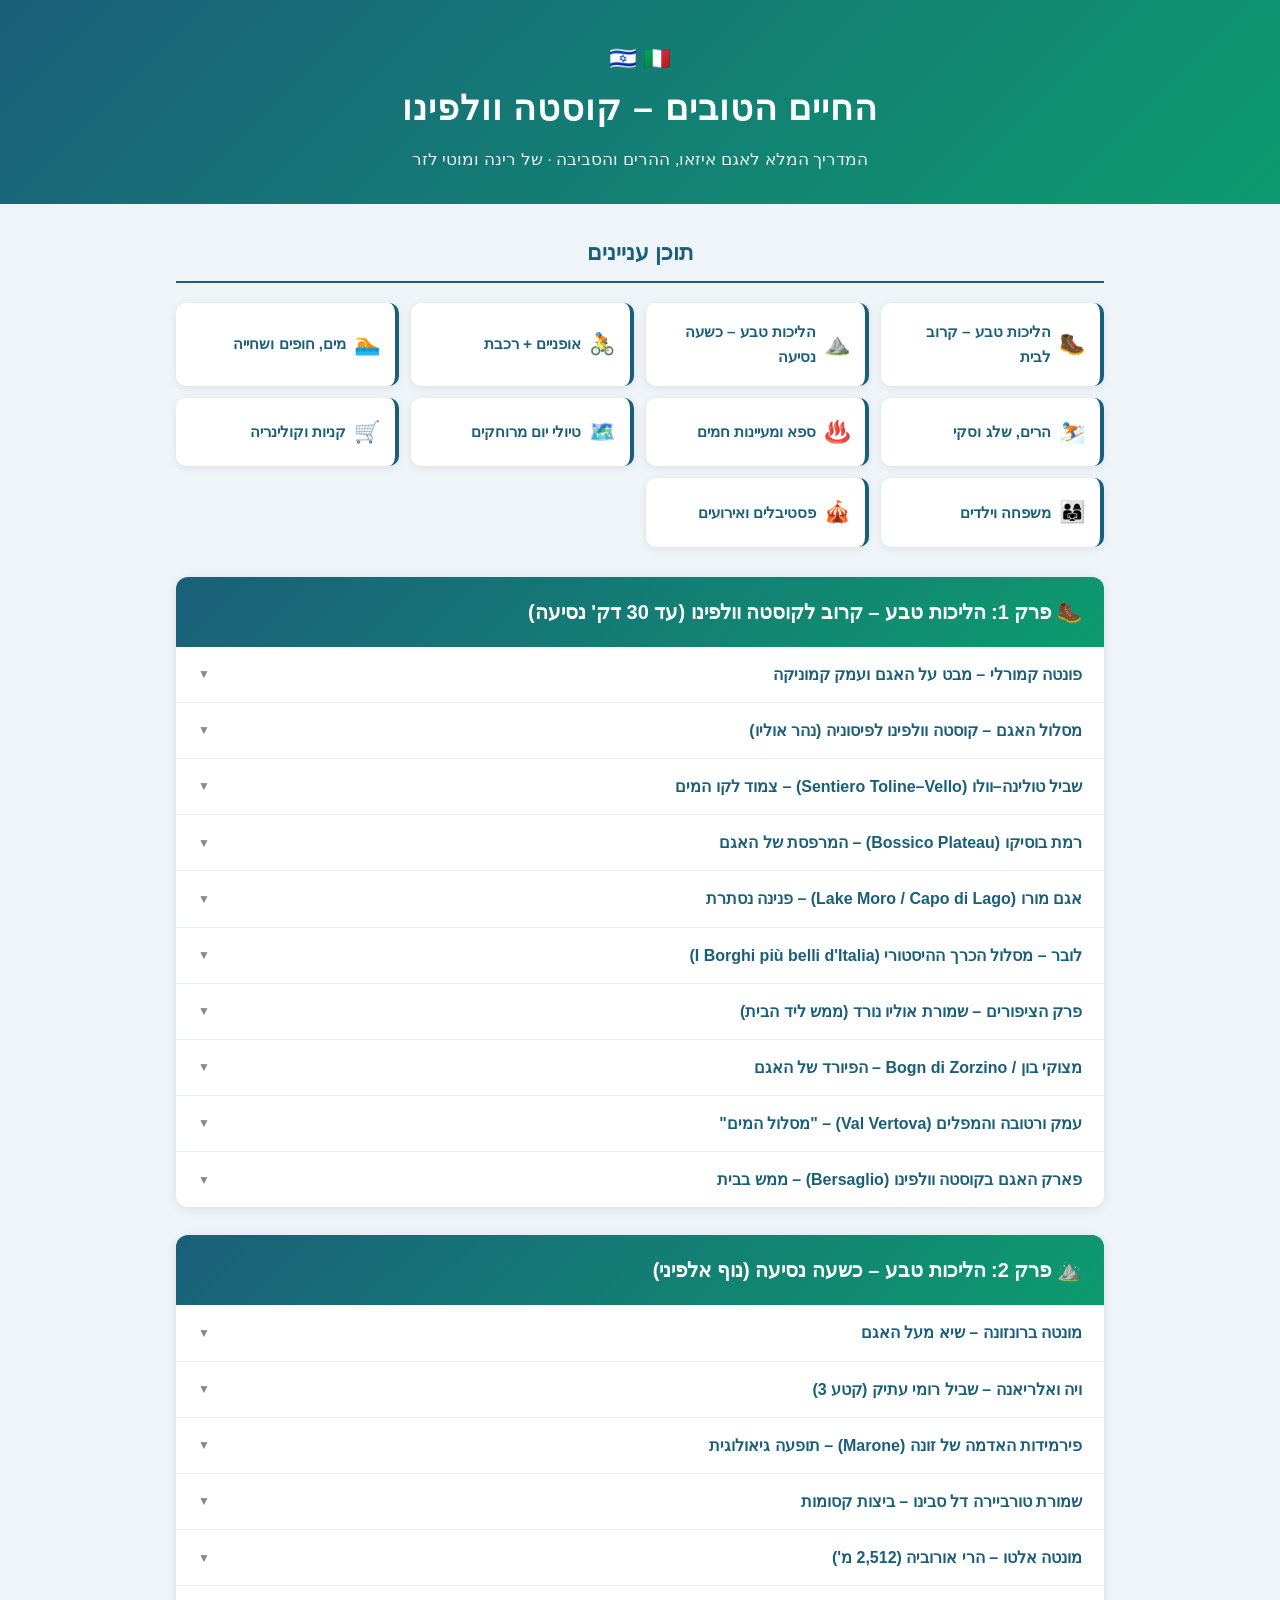
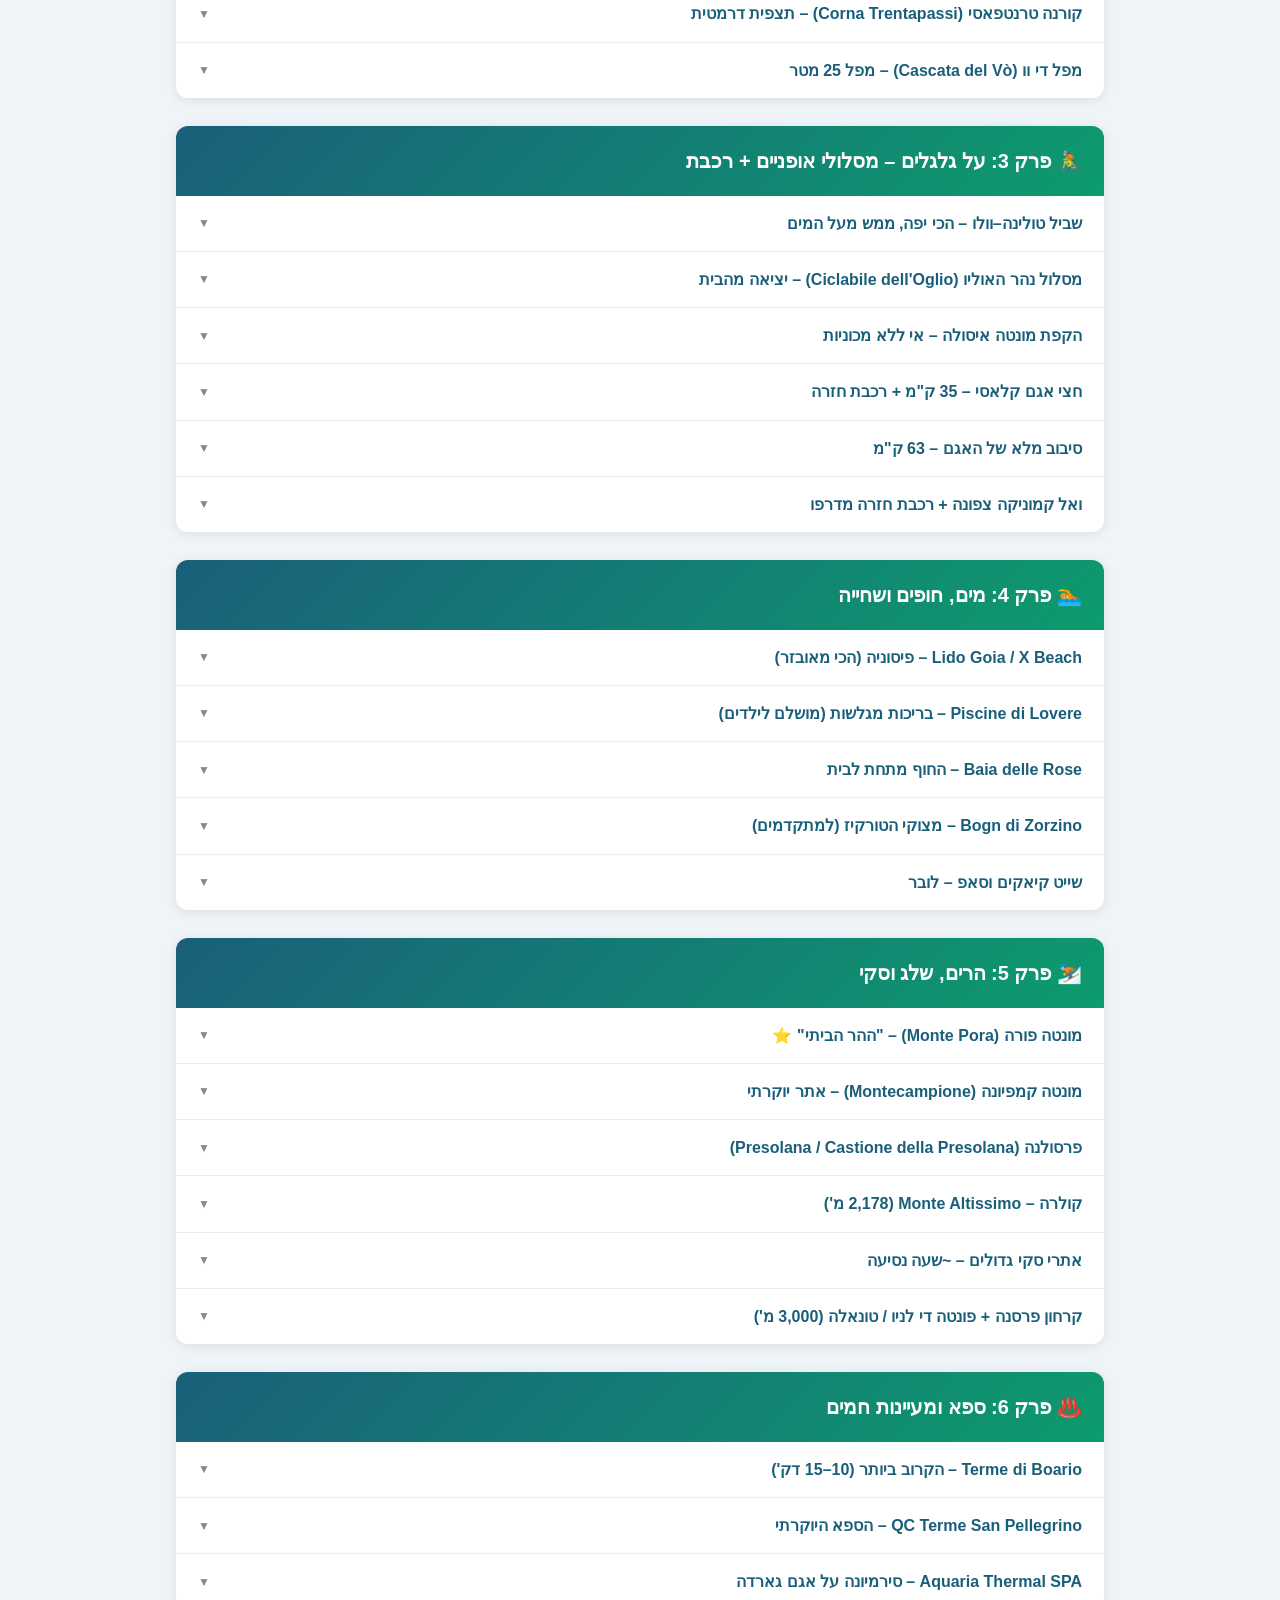
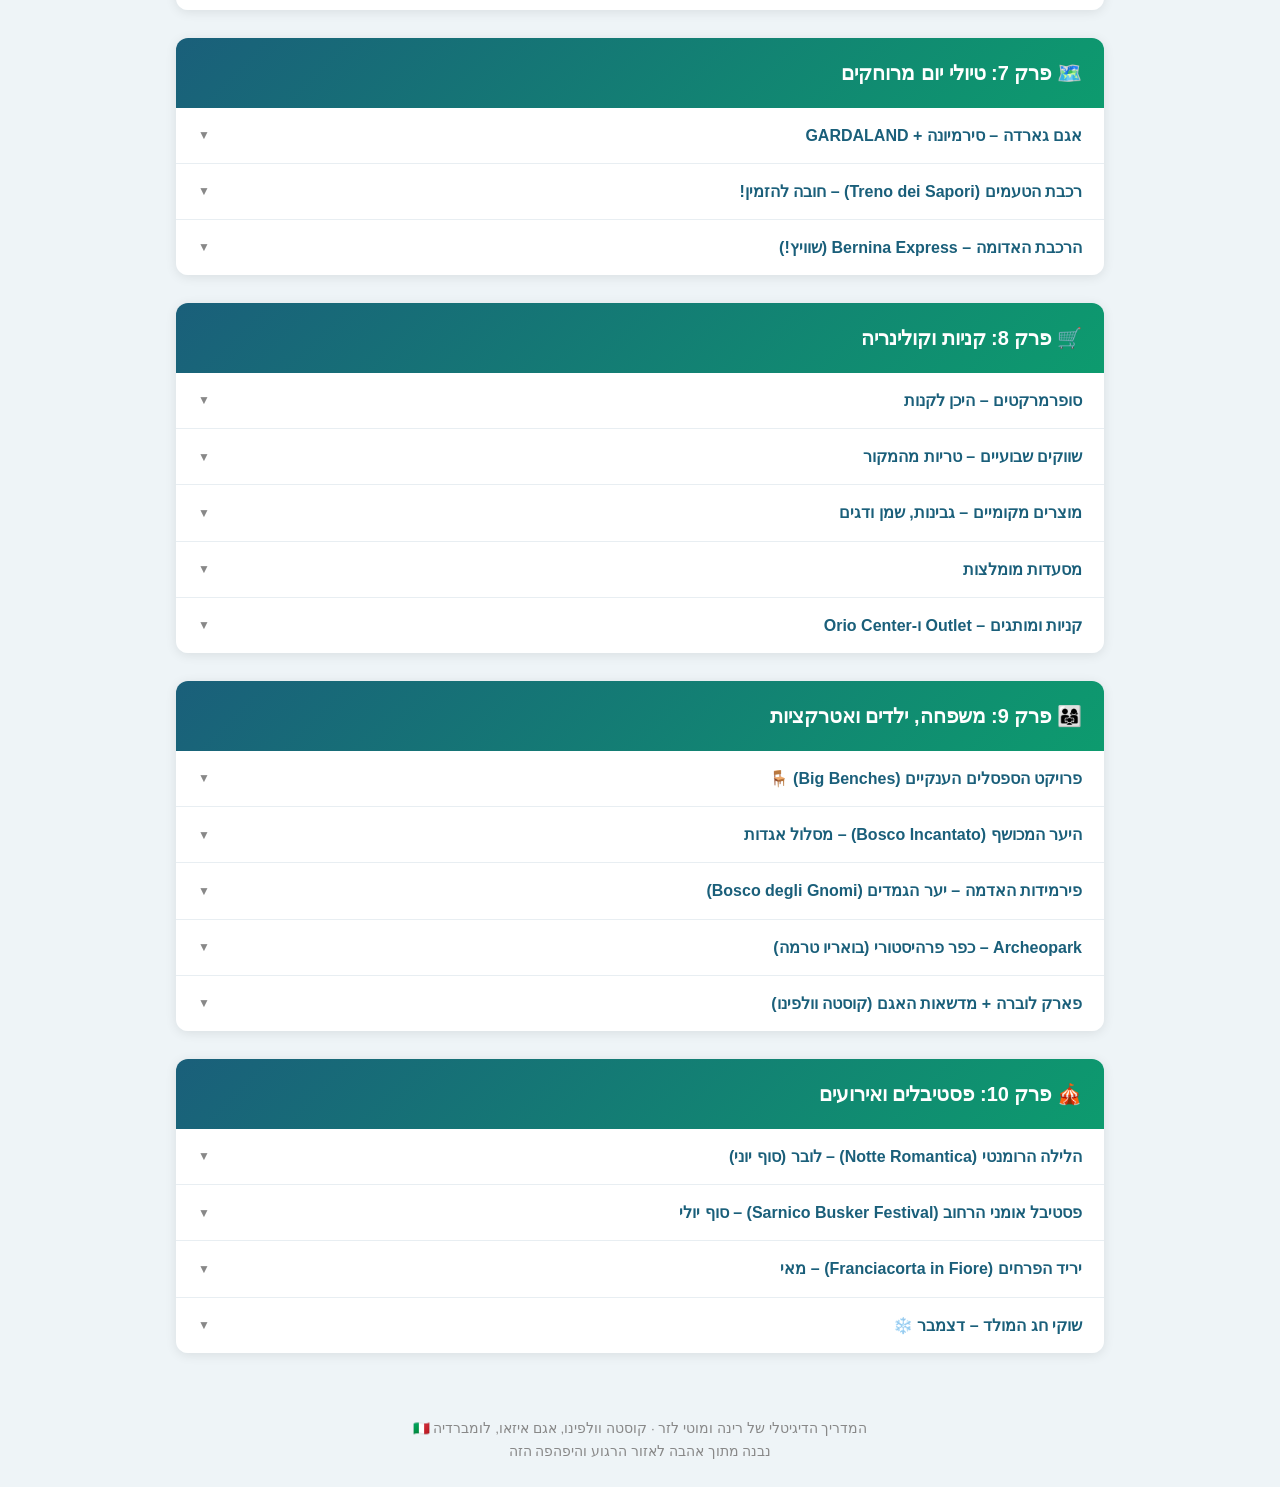
<file: costa-wolfino.html>
<!DOCTYPE html>
<html lang="he" dir="rtl">
<head>
<meta charset="UTF-8">
<meta name="viewport" content="width=device-width, initial-scale=1.0">
<title>החיים הטובים – קוסטה וולפינו ואגם איזאו</title>
<style>
  * { box-sizing: border-box; margin: 0; padding: 0; }
  body {
    font-family: 'Segoe UI', Arial, sans-serif;
    background: #eef4f7;
    color: #2a3a4a;
    line-height: 1.7;
    direction: rtl;
  }
  header {
    background: linear-gradient(135deg, #1a5f7a 0%, #0d9b6e 100%);
    color: white;
    text-align: center;
    padding: 40px 20px 30px;
  }
  header h1 { font-size: 2.2em; margin-bottom: 8px; letter-spacing: 1px; }
  header p { font-size: 1.05em; opacity: 0.9; }
  .flag { font-size: 1.4em; }

  /* TOC */
  .toc-section {
    max-width: 960px;
    margin: 30px auto;
    padding: 0 16px;
  }
  .toc-section h2 {
    text-align: center;
    font-size: 1.4em;
    color: #1a5f7a;
    margin-bottom: 20px;
    border-bottom: 2px solid #1a5f7a;
    padding-bottom: 8px;
  }
  .toc-grid {
    display: grid;
    grid-template-columns: repeat(auto-fill, minmax(200px, 1fr));
    gap: 12px;
  }
  .toc-card {
    background: white;
    border-radius: 10px;
    padding: 16px 14px;
    text-decoration: none;
    color: #1a5f7a;
    font-weight: bold;
    font-size: 0.95em;
    box-shadow: 0 2px 8px rgba(0,0,0,0.08);
    border-right: 4px solid #1a5f7a;
    transition: transform .15s, box-shadow .15s;
    display: flex;
    align-items: center;
    gap: 8px;
  }
  .toc-card:hover { transform: translateY(-2px); box-shadow: 0 4px 14px rgba(0,0,0,0.13); }
  .toc-card .icon { font-size: 1.4em; flex-shrink: 0; }

  /* Chapters */
  .chapters { max-width: 960px; margin: 0 auto 40px; padding: 0 16px; }
  .chapter { margin-bottom: 28px; border-radius: 12px; overflow: hidden; box-shadow: 0 2px 12px rgba(0,0,0,0.09); }
  .chapter-header {
    background: linear-gradient(135deg, #1a5f7a, #0d9b6e);
    color: white;
    padding: 18px 22px;
    font-size: 1.25em;
    font-weight: bold;
    display: flex;
    align-items: center;
    gap: 10px;
  }
  .chapter-body { background: white; }

  /* Topics (accordion) */
  .topic { border-bottom: 1px solid #e8eef2; }
  .topic:last-child { border-bottom: none; }
  .topic-header {
    padding: 14px 22px;
    cursor: pointer;
    font-weight: 600;
    font-size: 1em;
    color: #1a5f7a;
    display: flex;
    justify-content: space-between;
    align-items: center;
    user-select: none;
    transition: background .12s;
  }
  .topic-header:hover { background: #f0f8fc; }
  .topic-header.active { background: #e6f4fa; }
  .topic-header::after { content: '▼'; font-size: 0.75em; color: #888; transition: transform .2s; }
  .topic-header.active::after { transform: rotate(180deg); }
  .topic-content {
    display: none;
    padding: 0 22px 18px;
    font-size: 0.93em;
    color: #344;
  }
  .topic-content.open { display: block; }
  .topic-content p { margin: 8px 0; }
  .topic-content ul { padding-right: 20px; margin: 8px 0; }
  .topic-content li { margin: 5px 0; }
  .topic-content strong { color: #1a5f7a; }

  /* Buttons */
  .btn-row { display: flex; flex-wrap: wrap; gap: 8px; margin-top: 12px; }
  .btn {
    display: inline-block;
    padding: 7px 13px;
    border-radius: 6px;
    font-size: 0.82em;
    font-weight: bold;
    text-decoration: none;
    color: white;
    transition: opacity .15s;
  }
  .btn:hover { opacity: 0.85; }
  .btn-map  { background: #e74c3c; }
  .btn-walk { background: #27ae60; }
  .btn-bike { background: #f39c12; }
  .btn-drive{ background: #2980b9; }
  .btn-web  { background: #7f8c8d; }
  .btn-train{ background: #8e44ad; }
  .btn-komoot { background: #6ab04c; }

  /* Badges */
  .badge-row { display: flex; flex-wrap: wrap; gap: 6px; margin: 10px 0; }
  .badge {
    background: #e6f4fa;
    border: 1px solid #b0d8ea;
    border-radius: 20px;
    padding: 3px 10px;
    font-size: 0.8em;
    color: #1a5f7a;
  }
  .badge.green { background: #e6f9ef; border-color: #a0ddb8; color: #0d7a4a; }
  .badge.orange { background: #fff4e6; border-color: #f5c88a; color: #b05e00; }
  .badge.red { background: #fdecea; border-color: #f5a8a0; color: #a02020; }

  /* Info boxes */
  .tip-box { background: #e6f9ef; border-right: 4px solid #0d9b6e; padding: 10px 14px; margin: 10px 0; border-radius: 4px; font-size: 0.9em; }
  .info-box { background: #fff8e1; border-right: 4px solid #f0b429; padding: 10px 14px; margin: 10px 0; border-radius: 4px; font-size: 0.9em; }
  .warn-box { background: #fff0f0; border-right: 4px solid #e74c3c; padding: 10px 14px; margin: 10px 0; border-radius: 4px; font-size: 0.9em; }

  /* Difficulty */
  .diff { display: inline-block; padding: 2px 8px; border-radius: 4px; font-size: 0.78em; font-weight: bold; margin-right: 6px; }
  .easy { background: #d4edda; color: #155724; }
  .medium { background: #fff3cd; color: #856404; }
  .hard { background: #f8d7da; color: #721c24; }

  /* Section divider inside topic */
  .sub-title { font-weight: bold; color: #0d9b6e; margin: 12px 0 4px; font-size: 0.95em; border-bottom: 1px solid #d0ead8; padding-bottom: 3px; }

  footer { text-align: center; padding: 24px; color: #888; font-size: 0.85em; }
</style>
</head>
<body>

<header>
  <div class="flag">🇮🇱 🇮🇹</div>
  <h1>החיים הטובים – קוסטה וולפינו</h1>
  <p>המדריך המלא לאגם איזאו, ההרים והסביבה · של רינה ומוטי לזר</p>
</header>

<!-- TABLE OF CONTENTS -->
<div class="toc-section">
  <h2>תוכן עניינים</h2>
  <div class="toc-grid">
    <a class="toc-card" href="#ch1"><span class="icon">🥾</span> הליכות טבע – קרוב לבית</a>
    <a class="toc-card" href="#ch2"><span class="icon">⛰️</span> הליכות טבע – כשעה נסיעה</a>
    <a class="toc-card" href="#ch3"><span class="icon">🚴</span> אופניים + רכבת</a>
    <a class="toc-card" href="#ch4"><span class="icon">🏊</span> מים, חופים ושחייה</a>
    <a class="toc-card" href="#ch5"><span class="icon">⛷️</span> הרים, שלג וסקי</a>
    <a class="toc-card" href="#ch6"><span class="icon">♨️</span> ספא ומעיינות חמים</a>
    <a class="toc-card" href="#ch7"><span class="icon">🗺️</span> טיולי יום מרוחקים</a>
    <a class="toc-card" href="#ch8"><span class="icon">🛒</span> קניות וקולינריה</a>
    <a class="toc-card" href="#ch9"><span class="icon">👨‍👩‍👧</span> משפחה וילדים</a>
    <a class="toc-card" href="#ch10"><span class="icon">🎪</span> פסטיבלים ואירועים</a>
  </div>
</div>

<!-- CHAPTERS -->
<div class="chapters">

<!-- CH1: HIKING NEARBY -->
<div class="chapter" id="ch1">
  <div class="chapter-header">🥾 פרק 1: הליכות טבע – קרוב לקוסטה וולפינו (עד 30 דק' נסיעה)</div>
  <div class="chapter-body">

    <div class="topic">
      <div class="topic-header" onclick="toggleTopic(this)">פונטה קמורלי – מבט על האגם ועמק קמוניקה</div>
      <div class="topic-content">
        <div class="badge-row"><span class="badge">~5 ק"מ</span><span class="badge">1.5–2 שעות</span><span class="badge">~300 מ' עלייה</span><span class="diff easy">קל</span></div>
        <p>מסלול יער עם נוף פנורמי מרהיב על אגם איזאו ועל עמק ואל קמוניקה. יוצאים ישירות מקוסטה וולפינו דרך שבילים מסומנים (CAI).</p>
        <div class="tip-box">💡 הגיעו בבוקר מוקדם לנוף ללא ערפל. אחרי הטיול – גלידה בלובר הסמוכה.</div>
        <div class="btn-row">
          <a class="btn btn-map" href="https://www.google.com/maps/search/Punta+Camorelli+Costa+Volpino" target="_blank">📍 מפה</a>
          <a class="btn btn-walk" href="https://www.google.com/maps/dir/?api=1&destination=Punta+Camorelli+Costa+Volpino&travelmode=walking" target="_blank">🚶 ניווט להליכה</a>
          <a class="btn btn-drive" href="https://www.google.com/maps/dir/?api=1&destination=Costa+Volpino+BG+Italy&travelmode=driving" target="_blank">🚗 ניווט לנסיעה</a>
          <a class="btn btn-komoot" href="https://www.komoot.com/search/Punta%20Camorelli%20Costa%20Volpino" target="_blank">🗺️ Komoot</a>
        </div>
      </div>
    </div>

    <div class="topic">
      <div class="topic-header" onclick="toggleTopic(this)">מסלול האגם – קוסטה וולפינו לפיסוניה (נהר אוליו)</div>
      <div class="topic-content">
        <div class="badge-row"><span class="badge">~6 ק"מ</span><span class="badge">1.5 שעות</span><span class="badge">שטוח לחלוטין</span><span class="diff easy">קל מאוד</span></div>
        <p>הליכה לאורך גדת נהר אוליו ופרק הציפורים, עם מעבר על גשר הרגלים "Ponte della Pace" לפיסוניה. שמורת טבע שקטה ונעימה.</p>
        <div class="tip-box">💡 בפיסוניה שווה לבקר בכנסיית Santa Maria della Neve עם פרסקות של רומאנינו מהמאה ה-16.</div>
        <div class="btn-row">
          <a class="btn btn-map" href="https://www.google.com/maps/search/Parco+Naturale+Oglio+Nord+Costa+Volpino" target="_blank">📍 מפה</a>
          <a class="btn btn-walk" href="https://www.google.com/maps/dir/?api=1&destination=Pisogne+BS+Italy&travelmode=walking" target="_blank">🚶 ניווט להליכה</a>
          <a class="btn btn-komoot" href="https://www.komoot.com/search/Oglio+Nord+Costa+Volpino" target="_blank">🗺️ Komoot</a>
        </div>
      </div>
    </div>

    <div class="topic">
      <div class="topic-header" onclick="toggleTopic(this)">שביל טולינה–וולו (Sentiero Toline–Vello) – צמוד לקו המים</div>
      <div class="topic-content">
        <div class="badge-row"><span class="badge">~5 ק"מ לכיוון</span><span class="badge">שטוח לחלוטין</span><span class="badge">10 דק' נסיעה</span><span class="diff easy">קל</span></div>
        <p>שביל סלול ורחב (סגור לרכב) החצוב בסלע ממש מעל קו המים. עובר בין מצוקי סלע אדירים לבין שפת אגם איזאו לכל אורכו. ניתן לחנות בטולינה וללכת לוולו, ולחזור ברכבת המקומית מוולו לתחנת פיזונייה.</p>
        <div class="tip-box">💡 אפשרות חזרה: רכבת Trenord מ-Vello לפיסוניה – קנו כרטיס מראש.</div>
        <div class="btn-row">
          <a class="btn btn-map" href="https://www.google.com/maps/search/Toline+Lago+d'Iseo" target="_blank">📍 חנייה בטולינה</a>
          <a class="btn btn-walk" href="https://www.google.com/maps/dir/?api=1&destination=Vello+Marone+BS+Italy&travelmode=walking" target="_blank">🚶 ניווט הליכה לוולו</a>
          <a class="btn btn-drive" href="https://www.google.com/maps/dir/?api=1&destination=Toline+Marone+BS+Italy&travelmode=driving" target="_blank">🚗 ניווט לחנייה</a>
          <a class="btn btn-komoot" href="https://www.komoot.com/search/Sentiero+Toline+Vello+Iseo" target="_blank">🗺️ Komoot</a>
        </div>
      </div>
    </div>

    <div class="topic">
      <div class="topic-header" onclick="toggleTopic(this)">רמת בוסיקו (Bossico Plateau) – המרפסת של האגם</div>
      <div class="topic-content">
        <div class="badge-row"><span class="badge">~5 ק"מ מעגלי</span><span class="badge">1.5–2 שעות</span><span class="badge">900 מ' גובה</span><span class="badge">20 דק' נסיעה</span><span class="diff easy">קל</span></div>
        <p>רמה שטוחה וגבוהה המשקיפה על כל האגם. מסלולי יער אורנים רחבים ונוחים. מסומן היטב ומתאים מאוד למשפחות. ישנם אזורי מנגל (BBQ) ייעודיים לפיקניק.</p>
        <div class="tip-box">💡 באגרוטוריזמו בבוסיקו מוכרים גבינות מקומיות – שלבו ארוחה עם הטיול.</div>
        <div class="btn-row">
          <a class="btn btn-map" href="https://www.google.com/maps/search/Bossico+BG+Italy" target="_blank">📍 מפה</a>
          <a class="btn btn-drive" href="https://www.google.com/maps/dir/?api=1&destination=Bossico+BG+Italy&travelmode=driving" target="_blank">🚗 ניווט</a>
          <a class="btn btn-komoot" href="https://www.komoot.com/search/Bossico+Forest+Loop+Iseo" target="_blank">🗺️ Komoot</a>
        </div>
      </div>
    </div>

    <div class="topic">
      <div class="topic-header" onclick="toggleTopic(this)">אגם מורו (Lake Moro / Capo di Lago) – פנינה נסתרת</div>
      <div class="topic-content">
        <div class="badge-row"><span class="badge">הקפה ~1 שעה</span><span class="badge">15 דק' נסיעה</span><span class="diff easy">קל</span></div>
        <p>אגם אלפיני קטן ונסתר מעל Darfo. ניתן להקיף ברגל בין בתי אבן עתיקים, כרמים ומצוקים הנופלים למים. בקיץ – שחייה במים נעימים ופינות חמד לקפה או כריך על גדת האגם.</p>
        <div class="btn-row">
          <a class="btn btn-map" href="https://www.google.com/maps/search/Lago+di+Moro+Capo+di+Lago+Darfo" target="_blank">📍 מפה</a>
          <a class="btn btn-drive" href="https://www.google.com/maps/dir/?api=1&destination=Lago+di+Moro+Darfo+Boario+Terme&travelmode=driving" target="_blank">🚗 ניווט</a>
          <a class="btn btn-komoot" href="https://www.komoot.com/search/Lago+di+Moro+Loop" target="_blank">🗺️ Komoot</a>
        </div>
      </div>
    </div>

    <div class="topic">
      <div class="topic-header" onclick="toggleTopic(this)">לובר – מסלול הכרך ההיסטורי (I Borghi più belli d'Italia)</div>
      <div class="topic-content">
        <div class="badge-row"><span class="badge">~4 ק"מ</span><span class="badge">1–1.5 שעות</span><span class="badge">5 דק' נסיעה</span><span class="diff easy">קל</span></div>
        <p>לובר נבחרה לאחד הכפרים היפים באיטליה. הליכה לאורך חזית האגם לכיכר Piazza XIII Martiri, עלייה לאזור ההיסטורי ומבט פנורמי מ-Piazza dell'Orologio.</p>
        <div class="tip-box">💡 בקיץ: קונצרטים חיים בכיכר הראשית. כדאי לאכול ארוחת צהריים שם.</div>
        <div class="btn-row">
          <a class="btn btn-map" href="https://www.google.com/maps/search/Lovere+BG+Italy" target="_blank">📍 מפה</a>
          <a class="btn btn-walk" href="https://www.google.com/maps/dir/?api=1&destination=Piazza+XIII+Martiri+Lovere+BG&travelmode=walking" target="_blank">🚶 ניווט הליכה</a>
          <a class="btn btn-drive" href="https://www.google.com/maps/dir/?api=1&destination=Lovere+BG+Italy&travelmode=driving" target="_blank">🚗 ניווט</a>
        </div>
      </div>
    </div>

    <div class="topic">
      <div class="topic-header" onclick="toggleTopic(this)">פרק הציפורים – שמורת אוליו נורד (ממש ליד הבית)</div>
      <div class="topic-content">
        <div class="badge-row"><span class="badge">3–4 ק"מ</span><span class="badge">1–1.5 שעות</span><span class="badge">שטוח לחלוטין</span><span class="diff easy">קל מאוד</span></div>
        <p>שמורת טבע בצמוד לקוסטה וולפינו – ביצה עם נתיבי עץ, מגדלי תצפית וציפורים נדירות. מסלול שטוח לחלוטין, אידיאלי לכל גיל ועונה.</p>
        <div class="tip-box">💡 צאו עם משקפות בשעות הבוקר המוקדמות לצפייה בציפורים מהגרות באביב ובסתיו.</div>
        <div class="btn-row">
          <a class="btn btn-map" href="https://www.google.com/maps/search/Parco+Naturale+Oglio+Nord+Costa+Volpino" target="_blank">📍 מפה</a>
          <a class="btn btn-walk" href="https://www.google.com/maps/dir/?api=1&destination=Riserva+Naturale+Oglio+Nord&travelmode=walking" target="_blank">🚶 ניווט</a>
        </div>
      </div>
    </div>

    <div class="topic">
      <div class="topic-header" onclick="toggleTopic(this)">מצוקי בון / Bogn di Zorzino – הפיורד של האגם</div>
      <div class="topic-content">
        <div class="badge-row"><span class="badge">15 דק' נסיעה</span><span class="badge">הליכה קצרה מהחנייה</span></div>
        <p>מצוקי סלע אדירים הנופלים ישר למים. "הפיורד" של אגם איזאו עם מים בצבע טורקיז משגע. מקום קסום לפיקניק, שחייה (למתקדמים – יורדים מהסלעים) ותצלומים.</p>
        <div class="btn-row">
          <a class="btn btn-map" href="https://www.google.com/maps/search/Bogn+di+Zorzino+Riva+di+Solto" target="_blank">📍 מפה</a>
          <a class="btn btn-drive" href="https://www.google.com/maps/dir/?api=1&destination=Riva+di+Solto+BG+Italy&travelmode=driving" target="_blank">🚗 ניווט</a>
          <a class="btn btn-walk" href="https://www.google.com/maps/dir/?api=1&destination=Bogn+Zorzino+Riva+di+Solto&travelmode=walking" target="_blank">🚶 הליכה מהחנייה</a>
        </div>
      </div>
    </div>

    <div class="topic">
      <div class="topic-header" onclick="toggleTopic(this)">עמק ורטובה והמפלים (Val Vertova) – "מסלול המים"</div>
      <div class="topic-content">
        <div class="badge-row"><span class="badge">6–8 ק"מ הלוך-חזור</span><span class="badge">~150-200 מ' עלייה</span><span class="badge">30 דק' נסיעה</span><span class="diff easy">קל</span></div>
        <p>אחד המסלולים היפים ביותר במחוז ברגמו. המסלול עוקב אחר נחל ורטובה – עשרות מפלים קטנים, בריכות טורקיז קרירות וגשרי עץ קטנים. הטבע עוצמתי והמים מלווים אתכם ברקע לכל אורך הצעידה.</p>
        <div class="tip-box">💡 מומלץ נעלי הליכה עם סוליה אוחזת – הקרקע עשויה להיות לחה.</div>
        <div class="btn-row">
          <a class="btn btn-map" href="https://www.google.com/maps/search/Val+Vertova+Vertova+BG+Italy" target="_blank">📍 מפה</a>
          <a class="btn btn-drive" href="https://www.google.com/maps/dir/?api=1&destination=Vertova+BG+Italy&travelmode=driving" target="_blank">🚗 ניווט</a>
          <a class="btn btn-komoot" href="https://www.komoot.com/search/Cascate+Val+Vertova" target="_blank">🗺️ Komoot</a>
        </div>
      </div>
    </div>

    <div class="topic">
      <div class="topic-header" onclick="toggleTopic(this)">פארק האגם בקוסטה וולפינו (Bersaglio) – ממש בבית</div>
      <div class="topic-content">
        <div class="badge-row"><span class="badge">הליכה מהבית</span><span class="badge">שטוח לחלוטין</span><span class="diff easy">קל מאוד</span></div>
        <p>הטיילת המישורית על שפת אגם איזאו. מסלול סלול ומישורי – מושלם להליכת בוקר, ריצה או רכיבה. הפארק מטופח עם מדשאות רחבות וגישה נוחה למים.</p>
        <div class="btn-row">
          <a class="btn btn-map" href="https://www.google.com/maps/search/Bersaglio+Costa+Volpino+Lago+Iseo" target="_blank">📍 מפה</a>
          <a class="btn btn-walk" href="https://www.google.com/maps/dir/?api=1&destination=Costa+Volpino+BG+lungolago&travelmode=walking" target="_blank">🚶 ניווט</a>
        </div>
      </div>
    </div>

  </div><!-- chapter-body -->
</div><!-- ch1 -->

<!-- CH2: HIKING FAR -->
<div class="chapter" id="ch2">
  <div class="chapter-header">⛰️ פרק 2: הליכות טבע – כשעה נסיעה (נוף אלפיני)</div>
  <div class="chapter-body">

    <div class="topic">
      <div class="topic-header" onclick="toggleTopic(this)">מונטה ברונזונה – שיא מעל האגם</div>
      <div class="topic-content">
        <div class="badge-row"><span class="badge">~10 ק"מ</span><span class="badge">4–5 שעות</span><span class="badge">~900 מ' עלייה</span><span class="badge">1,334 מ' גובה</span><span class="badge">45 דק' נסיעה</span><span class="diff medium">בינוני</span></div>
        <p>מסלול אלפיני לפסגת מונטה ברונזונה עם נוף מדהים על כל אגם איזאו. בפסגה – ריפוג'יו עם פולנטה מקומית. מסלול מסומן (SAC T2). יוצאים מ-Riva di Solto.</p>
        <div class="tip-box">💡 הריפוג'יו בפסגה פתוח בסופי שבוע – הזמינו מקום מראש בקיץ.</div>
        <div class="btn-row">
          <a class="btn btn-map" href="https://www.google.com/maps/search/Monte+Bronzone+Riva+di+Solto" target="_blank">📍 מפה</a>
          <a class="btn btn-drive" href="https://www.google.com/maps/dir/?api=1&destination=Riva+di+Solto+BG&travelmode=driving" target="_blank">🚗 ניווט</a>
          <a class="btn btn-komoot" href="https://www.komoot.com/search/Monte+Bronzone+Iseo" target="_blank">🗺️ Komoot</a>
        </div>
      </div>
    </div>

    <div class="topic">
      <div class="topic-header" onclick="toggleTopic(this)">ויה ואלריאנה – שביל רומי עתיק (קטע 3)</div>
      <div class="topic-content">
        <div class="badge-row"><span class="badge">15 ק"מ</span><span class="badge">5–6 שעות</span><span class="badge">~1,090 מ' עלייה</span><span class="diff medium">בינוני</span></div>
        <p>אחד מהשבילים היפים באיטליה – שביל רומי עתיק המהווה "מרפסת" מעל אגם איזאו. קטע 3 עובר מפילצוני לפיסוניה דרך יערות זיתים וקשטנים.</p>
        <div class="tip-box">💡 ניתן ללכת כיוון אחד ולחזור ברכבת מפיסוניה לקוסטה וולפינו – לוגיסטיקה מושלמת!</div>
        <div class="btn-row">
          <a class="btn btn-map" href="https://www.google.com/maps/search/Via+Valeriana+Lago+Iseo" target="_blank">📍 מפה</a>
          <a class="btn btn-drive" href="https://www.google.com/maps/dir/?api=1&destination=Pilzone+d'Iseo+BS&travelmode=driving" target="_blank">🚗 ניווט לנקודת התחלה</a>
          <a class="btn btn-komoot" href="https://www.komoot.com/search/Via+Valeriana+Iseo" target="_blank">🗺️ Komoot</a>
        </div>
      </div>
    </div>

    <div class="topic">
      <div class="topic-header" onclick="toggleTopic(this)">פירמידות האדמה של זונה (Marone) – תופעה גיאולוגית</div>
      <div class="topic-content">
        <div class="badge-row"><span class="badge">~8 ק"מ</span><span class="badge">3–4 שעות</span><span class="badge">~700 מ' עלייה</span><span class="badge">30 דק' נסיעה</span><span class="diff medium">בינוני</span></div>
        <p>פירמידות אדמה בגובה עד 30 מטר – תופעה גיאולוגית ייחודית! מהמארונה דרך זונה לסיסלאנו. נוף שונה מכל מה שרואים בשאר איטליה.</p>
        <div class="tip-box">💡 הגיעו בשעות הבוקר – האור יוצר צללים דרמטיים. מצוין לצילום.</div>
        <div class="btn-row">
          <a class="btn btn-map" href="https://www.google.com/maps/search/Piramidi+di+Zone+Marone+BS" target="_blank">📍 מפה</a>
          <a class="btn btn-drive" href="https://www.google.com/maps/dir/?api=1&destination=Piramidi+di+Zone+Marone&travelmode=driving" target="_blank">🚗 ניווט</a>
          <a class="btn btn-komoot" href="https://www.komoot.com/search/Piramidi+di+Zone+Lago+Iseo" target="_blank">🗺️ Komoot</a>
        </div>
      </div>
    </div>

    <div class="topic">
      <div class="topic-header" onclick="toggleTopic(this)">שמורת טורביירה דל סבינו – ביצות קסומות</div>
      <div class="topic-content">
        <div class="badge-row"><span class="badge">4–8 ק"מ מעגלי</span><span class="badge">1–2 שעות</span><span class="badge">שטוח לחלוטין</span><span class="badge">~50 דק' נסיעה</span><span class="diff easy">קל</span></div>
        <p>שמורת לחלחלות בעלת חשיבות בינלאומית (רשת Ramsar). נתיבי עץ מרחפים מעל מים, קנה ונתיבים מוצלים. ציפורים נדירות. נחשבת לאחד מאתרי הטבע היפים ביותר במחוז לומברדיה.</p>
        <div class="tip-box">💡 ניתן לחזור ברכבת מתחנת Provaglio-Timoline ישירות לפיסוניה ← קוסטה וולפינו.</div>
        <div class="btn-row">
          <a class="btn btn-map" href="https://www.google.com/maps/search/Torbiere+del+Sebino+Provaglio+d'Iseo" target="_blank">📍 מפה</a>
          <a class="btn btn-drive" href="https://www.google.com/maps/dir/?api=1&destination=Riserva+Naturale+Torbiere+del+Sebino&travelmode=driving" target="_blank">🚗 ניווט</a>
          <a class="btn btn-komoot" href="https://www.komoot.com/search/Torbiere+del+Sebino" target="_blank">🗺️ Komoot</a>
        </div>
      </div>
    </div>

    <div class="topic">
      <div class="topic-header" onclick="toggleTopic(this)">מונטה אלטו – הרי אורוביה (2,512 מ')</div>
      <div class="topic-content">
        <div class="badge-row"><span class="badge">~14 ק"מ</span><span class="badge">6–7 שעות</span><span class="badge">~1,400 מ' עלייה</span><span class="diff hard">מאתגר</span></div>
        <p>מסלול ארוך ותלול בהרי האורוביה – דרך בקתות גבינה ועד פסגה אלפינית עם נוף על ואל סריאנה. מתחיל דרך ריפוג'יו מנוליני (בוסיקו).</p>
        <div class="tip-box">💡 לינה בריפוג'יו מנוליני ממש מומלצת – יום שני בהר מתאים.</div>
        <div class="btn-row">
          <a class="btn btn-map" href="https://www.google.com/maps/search/Monte+Alto+Orobie+Bergamo" target="_blank">📍 מפה</a>
          <a class="btn btn-drive" href="https://www.google.com/maps/dir/?api=1&destination=Rifugio+Magnolini+Monte+Pora&travelmode=driving" target="_blank">🚗 ניווט לריפוג'יו</a>
          <a class="btn btn-komoot" href="https://www.komoot.com/search/Monte+Alto+Orobie+BG" target="_blank">🗺️ Komoot</a>
        </div>
      </div>
    </div>

    <div class="topic">
      <div class="topic-header" onclick="toggleTopic(this)">קורנה טרנטפאסי (Corna Trentapassi) – תצפית דרמטית</div>
      <div class="topic-content">
        <div class="badge-row"><span class="diff hard">מאתגר</span></div>
        <p>מסלול מאתגר פיזית המציע את התצפית המרשימה ביותר על כל צורתו של האגם. לרוכבים מנוסים בלבד.</p>
        <div class="btn-row">
          <a class="btn btn-map" href="https://www.google.com/maps/search/Corna+Trentapassi+Lago+Iseo" target="_blank">📍 מפה</a>
          <a class="btn btn-drive" href="https://www.google.com/maps/dir/?api=1&destination=Corna+Trentapassi+Pisogne&travelmode=driving" target="_blank">🚗 ניווט</a>
          <a class="btn btn-komoot" href="https://www.komoot.com/search/Corna+Trentapassi" target="_blank">🗺️ Komoot</a>
        </div>
      </div>
    </div>

    <div class="topic">
      <div class="topic-header" onclick="toggleTopic(this)">מפל די וו (Cascata del Vò) – מפל 25 מטר</div>
      <div class="topic-content">
        <div class="badge-row"><span class="badge">20–30 דק' הליכה לכיוון</span><span class="diff easy">קל</span></div>
        <p>מפל יפהפה בגובה כ-25 מטרים בעמק סקאלבה, נשפך לתוך בריכה טבעית מוקפת צמחייה ירוקה עבותה.</p>
        <div class="btn-row">
          <a class="btn btn-map" href="https://www.google.com/maps/search/Cascata+del+Vo+Val+Scalve" target="_blank">📍 מפה</a>
          <a class="btn btn-drive" href="https://www.google.com/maps/dir/?api=1&destination=Cascata+del+Vo+Scalve&travelmode=driving" target="_blank">🚗 ניווט</a>
        </div>
      </div>
    </div>

  </div>
</div><!-- ch2 -->

<!-- CH3: CYCLING -->
<div class="chapter" id="ch3">
  <div class="chapter-header">🚴 פרק 3: על גלגלים – מסלולי אופניים + רכבת</div>
  <div class="chapter-body">

    <div class="topic">
      <div class="topic-header" onclick="toggleTopic(this)">שביל טולינה–וולו – הכי יפה, ממש מעל המים</div>
      <div class="topic-content">
        <div class="badge-row"><span class="badge">~5 ק"מ לכיוון</span><span class="badge">שטוח לחלוטין</span><span class="diff easy">קל</span></div>
        <p>כביש החוף הישן שנסגר לרכב והפך לטיילת לאופניים. רכיבה מישורית ממש על קו המים, בצמוד למצוקים ועם מנהרות קצרות. הכניסה בחינם. הנוף פתוח ומרשים.</p>
        <div class="btn-row">
          <a class="btn btn-map" href="https://www.google.com/maps/search/Toline+Vello+ciclabile+Iseo" target="_blank">📍 מפה</a>
          <a class="btn btn-bike" href="https://www.google.com/maps/dir/?api=1&destination=Vello+Marone+BS&travelmode=bicycling" target="_blank">🚴 ניווט אופניים</a>
          <a class="btn btn-drive" href="https://www.google.com/maps/dir/?api=1&destination=Toline+Marone+BS+Italy&travelmode=driving" target="_blank">🚗 לחנייה</a>
          <a class="btn btn-komoot" href="https://www.komoot.com/search/Ciclabile+Vello+Toline" target="_blank">🗺️ Komoot</a>
        </div>
      </div>
    </div>

    <div class="topic">
      <div class="topic-header" onclick="toggleTopic(this)">מסלול נהר האוליו (Ciclabile dell'Oglio) – יציאה מהבית</div>
      <div class="topic-content">
        <div class="badge-row"><span class="badge">מתחיל בקוסטה וולפינו</span><span class="badge">ללא עליות קשות</span><span class="diff easy">קל</span></div>
        <p>שביל סלול ונוח המתחיל בקוסטה וולפינו וממשיך צפונה לאורך הנהר לתוך עמק קמוניקה. רכיבה בטוחה בין שדות תירס, כפרים קטנים ונוף הררי. מצוין לרכיבת בוקר רגועה.</p>
        <div class="btn-row">
          <a class="btn btn-map" href="https://www.google.com/maps/search/Ciclovia+Oglio+Nord+Costa+Volpino" target="_blank">📍 מפה</a>
          <a class="btn btn-bike" href="https://www.google.com/maps/dir/?api=1&destination=Pisogne+BS&origin=Costa+Volpino+BG&travelmode=bicycling" target="_blank">🚴 ניווט אופניים</a>
          <a class="btn btn-komoot" href="https://www.komoot.com/search/Ciclovia+Oglio+Costa+Volpino" target="_blank">🗺️ Komoot</a>
        </div>
      </div>
    </div>

    <div class="topic">
      <div class="topic-header" onclick="toggleTopic(this)">הקפת מונטה איסולה – אי ללא מכוניות</div>
      <div class="topic-content">
        <div class="badge-row"><span class="badge">~9 ק"מ היקפי</span><span class="badge">עליות מתונות</span><span class="diff easy">קל-בינוני</span></div>
        <p>לוקחים מעבורת עם האופניים מ-Sulzano או Sale Marasino. רכיבה ציורית על כביש היקפי ללא מכוניות פרטיות, עוברים בכפרי דייגים ומטעי זיתים. אפשרות לעצור לקפה.</p>
        <div class="btn-row">
          <a class="btn btn-map" href="https://www.google.com/maps/search/Monte+Isola+Lago+Iseo" target="_blank">📍 מפה מונטה איסולה</a>
          <a class="btn btn-drive" href="https://www.google.com/maps/dir/?api=1&destination=Sulzano+BS+Italy&travelmode=driving" target="_blank">🚗 לנמל סולצאנו</a>
          <a class="btn btn-bike" href="https://www.google.com/maps/dir/?api=1&destination=Monte+Isola+BS+Italy&travelmode=bicycling" target="_blank">🚴 ניווט אופניים</a>
          <a class="btn btn-komoot" href="https://www.komoot.com/search/Monte+Isola+Loop+bike" target="_blank">🗺️ Komoot</a>
        </div>
      </div>
    </div>

    <div class="topic">
      <div class="topic-header" onclick="toggleTopic(this)">חצי אגם קלאסי – 35 ק"מ + רכבת חזרה</div>
      <div class="topic-content">
        <div class="badge-row"><span class="badge">35 ק"מ</span><span class="badge">2–3 שעות</span><span class="badge">שטוח ברובו</span><span class="diff easy">קל</span></div>
        <div class="sub-title">המסלול:</div>
        <ul>
          <li><strong>קוסטה וולפינו</strong> → פיסוניה דרך שביל האופניים של נהר אוליו, מעבר Ponte della Pace</li>
          <li><strong>פיסוניה</strong> → שביל ולו–טולינה (4 ק"מ מעל המים) → מארונה → סולצאנו → סאלה מאראסינו</li>
          <li><strong>איזאו</strong> → ארוחת צהריים בנמל הישן ← חזרה ברכבת לפיסוניה → קוסטה וולפינו (30 דק')</li>
        </ul>
        <div class="tip-box">💡 בסופי שבוע בקיץ – צאו לפני 9:00 לפני שהכביש מתמלא.</div>
        <div class="info-box">🚂 הרכבת המקומית Trenord מותאמת לאופניים – קנו כרטיס גם לאופניים (תוספת קטנה).</div>
        <div class="btn-row">
          <a class="btn btn-bike" href="https://www.google.com/maps/dir/?api=1&destination=Iseo+BS+Italy&origin=Costa+Volpino+BG&travelmode=bicycling" target="_blank">🚴 ניווט אופניים</a>
          <a class="btn btn-train" href="https://www.trenord.it" target="_blank">🚂 Trenord – לוחות זמנים</a>
          <a class="btn btn-komoot" href="https://www.komoot.com/search/cycling+half+lake+Iseo" target="_blank">🗺️ Komoot</a>
        </div>
      </div>
    </div>

    <div class="topic">
      <div class="topic-header" onclick="toggleTopic(this)">סיבוב מלא של האגם – 63 ק"מ</div>
      <div class="topic-content">
        <div class="badge-row"><span class="badge">63 ק"מ</span><span class="badge">4–5.5 שעות</span><span class="badge">~1,200 מ' עלייה</span><span class="diff medium">בינוני</span></div>
        <div class="sub-title">המסלול:</div>
        <ul>
          <li>קוסטה וולפינו → פיסוניה → מארונה → איזאו (חוף מזרחי – שטוח)</li>
          <li>איזאו → פאראטיקו → סרניקו (חוף דרומי)</li>
          <li>סרניקו → ריוו די סולטו → קסטרו (חוף מערבי – Orrido del Bögn: סלעים אנכיים)</li>
          <li>לובר → קוסטה וולפינו – נוף פנורמי בחלק האחרון</li>
        </ul>
        <div class="tip-box">💡 השכרת אופניים חשמליים: Cycling Lake Iseo (CV) / Gringos Ebike (Lovere) – כ-40–60€ ליום.</div>
        <div class="btn-row">
          <a class="btn btn-bike" href="https://www.google.com/maps/dir/?api=1&destination=Iseo+BS&origin=Costa+Volpino+BG&travelmode=bicycling" target="_blank">🚴 ניווט אופניים</a>
          <a class="btn btn-komoot" href="https://www.komoot.com/search/cycling+full+lake+Iseo" target="_blank">🗺️ Komoot – סיבוב מלא</a>
        </div>
      </div>
    </div>

    <div class="topic">
      <div class="topic-header" onclick="toggleTopic(this)">ואל קמוניקה צפונה + רכבת חזרה מדרפו</div>
      <div class="topic-content">
        <div class="badge-row"><span class="badge">~40 ק"מ</span><span class="badge">2.5–3.5 שעות</span><span class="badge">עלייה הדרגתית</span><span class="diff easy">קל</span></div>
        <div class="sub-title">המסלול:</div>
        <ul>
          <li>קוסטה וולפינו → Ciclovia della Valle Camonica צפונה לאורך נהר אוליו</li>
          <li>דרפו בואריו טרמה – עיר ספא. ארוחת צהריים + בריכה תרמית (אופציונלי)</li>
          <li>חזרה ברכבת: דרפו ← פיסוניה ← קוסטה וולפינו</li>
        </ul>
        <div class="tip-box">💡 ניתן לשלב עם ביקור בברשיה בדרך חזרה.</div>
        <div class="btn-row">
          <a class="btn btn-bike" href="https://www.google.com/maps/dir/?api=1&destination=Darfo+Boario+Terme+BS&origin=Costa+Volpino+BG&travelmode=bicycling" target="_blank">🚴 ניווט אופניים</a>
          <a class="btn btn-train" href="https://www.trenord.it" target="_blank">🚂 Trenord</a>
          <a class="btn btn-komoot" href="https://www.komoot.com/search/Ciclovia+Camonica+Costa+Volpino" target="_blank">🗺️ Komoot</a>
        </div>
      </div>
    </div>

  </div>
</div><!-- ch3 -->

<!-- CH4: SWIMMING -->
<div class="chapter" id="ch4">
  <div class="chapter-header">🏊 פרק 4: מים, חופים ושחייה</div>
  <div class="chapter-body">

    <div class="topic">
      <div class="topic-header" onclick="toggleTopic(this)">Lido Goia / X Beach – פיסוניה (הכי מאובזר)</div>
      <div class="topic-content">
        <div class="badge-row"><span class="badge">5–10 דק' נסיעה</span><span class="badge">כניסה בתשלום</span></div>
        <p>החוף המאובזר ביותר באזור. משלב חוף חולי (נדיר!) עם בריכת שחייה, מיטות שיזוף ומסעדה. המים נקיים ונעימים.</p>
        <div class="btn-row">
          <a class="btn btn-map" href="https://www.google.com/maps/search/Lido+Goia+Pisogne+Lago+Iseo" target="_blank">📍 מפה</a>
          <a class="btn btn-drive" href="https://www.google.com/maps/dir/?api=1&destination=Lido+Goia+Pisogne&travelmode=driving" target="_blank">🚗 ניווט</a>
        </div>
      </div>
    </div>

    <div class="topic">
      <div class="topic-header" onclick="toggleTopic(this)">Piscine di Lovere – בריכות מגלשות (מושלם לילדים)</div>
      <div class="topic-content">
        <div class="badge-row"><span class="badge">5 דק' נסיעה</span></div>
        <p>קומפלקס בריכות על שפת האגם עם מגלשות מים – הפתרון המושלם לילדים ולימים שרוצים סביבה מבוקרת ובטוחה.</p>
        <div class="btn-row">
          <a class="btn btn-map" href="https://www.google.com/maps/search/Piscine+Lovere+Lago+Iseo" target="_blank">📍 מפה</a>
          <a class="btn btn-drive" href="https://www.google.com/maps/dir/?api=1&destination=Lovere+BG+piscina&travelmode=driving" target="_blank">🚗 ניווט</a>
        </div>
      </div>
    </div>

    <div class="topic">
      <div class="topic-header" onclick="toggleTopic(this)">Baia delle Rose – החוף מתחת לבית</div>
      <div class="topic-content">
        <div class="badge-row"><span class="badge">בתוך קוסטה וולפינו</span></div>
        <p>החוף הקרוב ביותר. מצוין לשיזוף, משחק בחול ופיקניק. המים בנקודה זו פחות מומלצים לשחייה (בגלל סחף הנהר הקרוב).</p>
        <div class="btn-row">
          <a class="btn btn-map" href="https://www.google.com/maps/search/Baia+delle+Rose+Costa+Volpino" target="_blank">📍 מפה</a>
          <a class="btn btn-walk" href="https://www.google.com/maps/dir/?api=1&destination=Costa+Volpino+spiaggia&travelmode=walking" target="_blank">🚶 הליכה מהבית</a>
        </div>
      </div>
    </div>

    <div class="topic">
      <div class="topic-header" onclick="toggleTopic(this)">Bogn di Zorzino – מצוקי הטורקיז (למתקדמים)</div>
      <div class="topic-content">
        <div class="badge-row"><span class="badge">15 דק' נסיעה</span><span class="badge">יורדים מסלעים</span></div>
        <p>מפרץ פראי עם סלעי ענק הנופלים למים. אין חוף מסודר – יורדים למים מהסלעים. המים בצבע טורקיז משגע, שקופים לחלוטין.</p>
        <div class="btn-row">
          <a class="btn btn-map" href="https://www.google.com/maps/search/Bogn+Zorzino+Riva+di+Solto" target="_blank">📍 מפה</a>
          <a class="btn btn-drive" href="https://www.google.com/maps/dir/?api=1&destination=Riva+di+Solto+BG&travelmode=driving" target="_blank">🚗 ניווט</a>
        </div>
      </div>
    </div>

    <div class="topic">
      <div class="topic-header" onclick="toggleTopic(this)">שייט קיאקים וסאפ – לובר</div>
      <div class="topic-content">
        <p>במרכז הימי בלובר ניתן להשכיר ציוד לשייט רגוע בחלק הצפוני של האגם. שחייה בסביבה שקטה מהסירה. ניתן גם לשכור סירת עץ עם סקיפר לסיבוב בין הצוקים של Riva di Solto.</p>
        <div class="btn-row">
          <a class="btn btn-map" href="https://www.google.com/maps/search/kayak+canoe+Lovere+Lago+Iseo" target="_blank">📍 מרכז ימי לובר</a>
          <a class="btn btn-drive" href="https://www.google.com/maps/dir/?api=1&destination=Marina+Lovere+BG&travelmode=driving" target="_blank">🚗 ניווט</a>
        </div>
      </div>
    </div>

  </div>
</div><!-- ch4 -->

<!-- CH5: SKI & MOUNTAINS -->
<div class="chapter" id="ch5">
  <div class="chapter-header">⛷️ פרק 5: הרים, שלג וסקי</div>
  <div class="chapter-body">

    <div class="topic">
      <div class="topic-header" onclick="toggleTopic(this)">מונטה פורה (Monte Pora) – "ההר הביתי" ⭐</div>
      <div class="topic-content">
        <div class="badge-row"><span class="badge">20 דק' נסיעה</span><span class="badge">1,387–1,880 מ'</span><span class="badge">21 ק"מ מסלולים</span><span class="badge">11 מעליות</span></div>
        <p>האתר הביתי של קוסטה וולפינו עם נוף עוצר נשימה על האגם מכל המסלולים. Pora Park לסנובורד, שלג מלאכותי, סקי לילי ביום שישי.</p>
        <div class="sub-title">בקתות באזור:</div>
        <ul>
          <li><strong>Rifugio Magnolini</strong> – גובה 1,610 מ', 45 דק' הליכה מחנייה עליונה. המרפסת עם הנוף הכי יפה לאגם. ☎ 0346 65145 | rifugiomagnolini.it</li>
          <li><strong>Rifugio Pian de la Palù</strong> – גובה 1,595 מ', 20–30 דק' הליכה. משטחי דשא לילדים. ☎ 329 5514065 | montepora.com</li>
          <li><strong>Baita Termen</strong> – גובה 1,630 מ', 15–20 דק'. הכי נגיש, מרפסת שמש ענקית. ☎ 0346 950043</li>
        </ul>
        <div class="sub-title">בקיץ:</div>
        <p>מסלולי הליכה קלים לפסגה עם תצפית עד מילאנו. הריפוג'יו Pian de la Palù – ניגש ברגל מ-CV!</p>
        <div class="btn-row">
          <a class="btn btn-map" href="https://www.google.com/maps/search/Monte+Pora+ski+BG+Italy" target="_blank">📍 מפה</a>
          <a class="btn btn-drive" href="https://www.google.com/maps/dir/?api=1&destination=Monte+Pora+Castione+della+Presolana&travelmode=driving" target="_blank">🚗 ניווט</a>
          <a class="btn btn-web" href="https://www.montepora.com" target="_blank">🌐 אתר Monte Pora</a>
        </div>
      </div>
    </div>

    <div class="topic">
      <div class="topic-header" onclick="toggleTopic(this)">מונטה קמפיונה (Montecampione) – אתר יוקרתי</div>
      <div class="topic-content">
        <div class="badge-row"><span class="badge">35 דק' נסיעה</span><span class="badge">1,200–2,000 מ'</span><span class="badge">25+ ק"מ</span><span class="badge">70+ מדריכי סקי</span></div>
        <p>אתר יוקרתי מעל עמק קמוניקה. בימים בהירים – רואים את האגם מהפסגה! עונה: דצמבר–מרץ. מתאים מאוד למתחילים עם אזורים ייעודיים ובתי ספר לסקי.</p>
        <div class="sub-title">בקיץ:</div>
        <p>מסלולי הליכה מרשימים: עלייה לפסגת Monte Corniolo, מסלול ה"מאלגות" (בקתות גבינה) ומסלול פראי לכיוון Bassinale. השכרת אופניים חשמליים ב-Alpiaz.</p>
        <div class="btn-row">
          <a class="btn btn-map" href="https://www.google.com/maps/search/Montecampione+ski+Valle+Camonica" target="_blank">📍 מפה</a>
          <a class="btn btn-drive" href="https://www.google.com/maps/dir/?api=1&destination=Montecampione+BS+Italy&travelmode=driving" target="_blank">🚗 ניווט</a>
          <a class="btn btn-web" href="https://www.montecampione.it" target="_blank">🌐 אתר Montecampione</a>
        </div>
      </div>
    </div>

    <div class="topic">
      <div class="topic-header" onclick="toggleTopic(this)">פרסולנה (Presolana / Castione della Presolana)</div>
      <div class="topic-content">
        <div class="badge-row"><span class="badge">35 דק' נסיעה</span><span class="badge">כרטיס משולב עם Monte Pora</span></div>
        <p>"מלכת ההרים". אזור גדול למשפחות עם מסלולי אבובים בשלג ומזחלות, השכרת ציוד סקי ובתי ספר לגלישה. כרטיס אחד לשני הרים (Presolana + Monte Pora).</p>
        <div class="btn-row">
          <a class="btn btn-map" href="https://www.google.com/maps/search/Presolana+ski+Castione+BG" target="_blank">📍 מפה</a>
          <a class="btn btn-drive" href="https://www.google.com/maps/dir/?api=1&destination=Castione+della+Presolana+BG&travelmode=driving" target="_blank">🚗 ניווט</a>
          <a class="btn btn-web" href="https://www.presolana.it" target="_blank">🌐 אתר Presolana</a>
        </div>
      </div>
    </div>

    <div class="topic">
      <div class="topic-header" onclick="toggleTopic(this)">קולרה – Monte Altissimo (2,178 מ')</div>
      <div class="topic-content">
        <div class="badge-row"><span class="badge">40 דק' נסיעה</span><span class="badge">1,050–2,178 מ'</span><span class="badge">25 ק"מ</span><span class="badge">אתח תחרויות</span></div>
        <p>האתר הגבוה ביותר בפרובינציה של ברגמו. מסלולים טכניים שארחו תחרויות ברמה גבוהה. מתאים לסקיינים מנוסים.</p>
        <div class="btn-row">
          <a class="btn btn-map" href="https://www.google.com/maps/search/Colere+ski+Val+di+Scalve+BG" target="_blank">📍 מפה</a>
          <a class="btn btn-drive" href="https://www.google.com/maps/dir/?api=1&destination=Colere+BG+Italy&travelmode=driving" target="_blank">🚗 ניווט</a>
          <a class="btn btn-web" href="https://www.skicolere.it" target="_blank">🌐 אתר Colere</a>
        </div>
      </div>
    </div>

    <div class="topic">
      <div class="topic-header" onclick="toggleTopic(this)">אתרי סקי גדולים – ~שעה נסיעה</div>
      <div class="topic-content">
        <div class="sub-title">ספיאצי די גרומו (~55 דק') – למשפחות</div>
        <p>אתר קטן ואינטימי. בית ספר לסקי, שלג טובינג ומגלשות לילדים. ~12 ק"מ מסלולים.</p>
        <div class="sub-title">Brembo Ski / פופולו–קרונה–סן סימונה (~65 דק') – הגדול בברגמו</div>
        <p>50+ ק"מ, 18 מעליות, 3 אזורים מחוברים. אפרה-סקי תוסס.</p>
        <div class="sub-title">פיאני די בוביו (~65 דק') – #1 בברגמו</div>
        <p>35 ק"מ, עד 2,178 מ'. צד Barzio (כחול/אדום) וצד Valtorta (שחור עם מסלול Tre Signori).</p>
        <div class="sub-title">שילפריו (Schilpario) (~70 דק')</div>
        <p>גונדולה מודרנית ל-2,150 מ'. Fan Park לסנובורד. כדאי לשלב עם בריכות תרמיות Boario Terme בדרך חזרה.</p>
        <div class="btn-row">
          <a class="btn btn-map" href="https://www.google.com/maps/search/Piani+di+Bobbio+ski+Val+Brembana" target="_blank">📍 פיאני די בוביו</a>
          <a class="btn btn-map" href="https://www.google.com/maps/search/Brembo+Ski+Val+Brembana" target="_blank">📍 Brembo Ski</a>
          <a class="btn btn-map" href="https://www.google.com/maps/search/Schilpario+ski+Val+di+Scalve" target="_blank">📍 שילפריו</a>
        </div>
      </div>
    </div>

    <div class="topic">
      <div class="topic-header" onclick="toggleTopic(this)">קרחון פרסנה + פונטה די לניו / טונאלה (3,000 מ')</div>
      <div class="topic-content">
        <div class="badge-row"><span class="badge">~70 דק' נסיעה</span><span class="badge">שלג גם בקיץ</span></div>
        <p>עלייה ברכבל לקרחון Presena בגובה 3,000 מ' – נוף 360° דרמטי ושלג כל השנה! עיירת יוקרה Ponte di Legno עם מדרחוב יפה.</p>
        <div class="info-box">🍽️ המלצה קולינרית: מסעדת Il Ceppo (יוקרה כפרית) / Capanna Valbione (על אגם קטן בהר).</div>
        <div class="btn-row">
          <a class="btn btn-map" href="https://www.google.com/maps/search/Ghiacciaio+Presena+Ponte+di+Legno" target="_blank">📍 מפה</a>
          <a class="btn btn-drive" href="https://www.google.com/maps/dir/?api=1&destination=Ponte+di+Legno+BS+Italy&travelmode=driving" target="_blank">🚗 ניווט</a>
          <a class="btn btn-web" href="https://www.presena.it" target="_blank">🌐 קרחון פרסנה</a>
        </div>
      </div>
    </div>

  </div>
</div><!-- ch5 -->

<!-- CH6: SPA -->
<div class="chapter" id="ch6">
  <div class="chapter-header">♨️ פרק 6: ספא ומעיינות חמים</div>
  <div class="chapter-body">

    <div class="topic">
      <div class="topic-header" onclick="toggleTopic(this)">Terme di Boario – הקרוב ביותר (10–15 דק')</div>
      <div class="topic-content">
        <div class="badge-row"><span class="badge">10–15 דק' נסיעה</span></div>
        <p>ספא היסטורי ומודרני כאחד. בריכות תרמיות מקורות, סאונות, חדרי מלח ומסלול הליכה במים (Kneipp). מושלם לערב מפנק אחרי יום עמוס.</p>
        <div class="btn-row">
          <a class="btn btn-map" href="https://www.google.com/maps/search/Terme+Boario+Darfo+Boario+Terme" target="_blank">📍 מפה</a>
          <a class="btn btn-drive" href="https://www.google.com/maps/dir/?api=1&destination=Terme+di+Boario+Darfo&travelmode=driving" target="_blank">🚗 ניווט</a>
          <a class="btn btn-web" href="https://www.termediboario.it" target="_blank">🌐 אתר Terme di Boario</a>
        </div>
      </div>
    </div>

    <div class="topic">
      <div class="topic-header" onclick="toggleTopic(this)">QC Terme San Pellegrino – הספא היוקרתי</div>
      <div class="topic-content">
        <div class="badge-row"><span class="badge">~50 דק' נסיעה</span></div>
        <p>אחד מאתרי הספא המפורסמים באיטליה, בתוך ארמון עתיק. בריכות חיצוניות חמות מול ההרים, אולמות שיש מפוארים וארוחות בופה בריאות (Aperiterme). חוויית "החיים הטובים" במלוא מובן המילה.</p>
        <div class="btn-row">
          <a class="btn btn-map" href="https://www.google.com/maps/search/QC+Terme+San+Pellegrino+BG" target="_blank">📍 מפה</a>
          <a class="btn btn-drive" href="https://www.google.com/maps/dir/?api=1&destination=QC+Terme+San+Pellegrino+Terme+BG&travelmode=driving" target="_blank">🚗 ניווט</a>
          <a class="btn btn-web" href="https://www.qcterme.com/it/san-pellegrino" target="_blank">🌐 אתר QC Terme</a>
        </div>
      </div>
    </div>

    <div class="topic">
      <div class="topic-header" onclick="toggleTopic(this)">Aquaria Thermal SPA – סירמיונה על אגם גארדה</div>
      <div class="topic-content">
        <div class="badge-row"><span class="badge">~75 דק' נסיעה</span></div>
        <p>בריכה חיצונית גדולה עם מים תרמיים הצופה ישירות על אגם גארדה. מומלץ במיוחד בשקיעה. ניתן לשלב עם טיול בסירמיונה.</p>
        <div class="btn-row">
          <a class="btn btn-map" href="https://www.google.com/maps/search/Aquaria+Thermal+Spa+Sirmione" target="_blank">📍 מפה</a>
          <a class="btn btn-drive" href="https://www.google.com/maps/dir/?api=1&destination=Aquaria+Sirmione+BS&travelmode=driving" target="_blank">🚗 ניווט</a>
          <a class="btn btn-web" href="https://www.termesirmione.com" target="_blank">🌐 אתר</a>
        </div>
      </div>
    </div>

  </div>
</div><!-- ch6 -->

<!-- CH7: DAY TRIPS -->
<div class="chapter" id="ch7">
  <div class="chapter-header">🗺️ פרק 7: טיולי יום מרוחקים</div>
  <div class="chapter-body">

    <div class="topic">
      <div class="topic-header" onclick="toggleTopic(this)">אגם גארדה – סירמיונה + GARDALAND</div>
      <div class="topic-content">
        <div class="badge-row"><span class="badge">~75 דק' נסיעה</span></div>
        <p>סיור בעיר העתיקה של סירמיונה (מצודה על המים), שיט בסירת מרוץ סביב חצי האי, וגלידה איטלקית משובחת. GARDALAND – פארק שעשועים ואטרקציות לכל המשפחה.</p>
        <div class="btn-row">
          <a class="btn btn-map" href="https://www.google.com/maps/search/Sirmione+Lago+di+Garda" target="_blank">📍 סירמיונה</a>
          <a class="btn btn-drive" href="https://www.google.com/maps/dir/?api=1&destination=Sirmione+BS+Italy&travelmode=driving" target="_blank">🚗 ניווט</a>
          <a class="btn btn-web" href="https://www.gardaland.it" target="_blank">🌐 GARDALAND</a>
        </div>
      </div>
    </div>

    <div class="topic">
      <div class="topic-header" onclick="toggleTopic(this)">רכבת הטעמים (Treno dei Sapori) – חובה להזמין!</div>
      <div class="topic-content">
        <p>נסיעה בקרונות וינטג' כתומים לאורך אגם איזאו, תוך כדי ארוחת טעימות מלאה של גבינות, נקניקים ויינות מקומיים. הרכבת יוצאת מתחנת Iseo.</p>
        <div class="warn-box">⚠️ חובה להזמין מקום מראש!</div>
        <div class="btn-row">
          <a class="btn btn-map" href="https://www.google.com/maps/search/Stazione+Iseo+BS" target="_blank">📍 תחנת איזאו</a>
          <a class="btn btn-drive" href="https://www.google.com/maps/dir/?api=1&destination=Iseo+BS+stazione&travelmode=driving" target="_blank">🚗 ניווט</a>
          <a class="btn btn-web" href="https://www.trenodeisapori.it" target="_blank">🌐 הזמנת מקום</a>
        </div>
      </div>
    </div>

    <div class="topic">
      <div class="topic-header" onclick="toggleTopic(this)">הרכבת האדומה – Bernina Express (שוויץ!)</div>
      <div class="topic-content">
        <div class="badge-row"><span class="badge">~90 דק' נסיעה לטיראנו</span></div>
        <p>אחת הרכבות הנופיות היפות בעולם, החוצה את האלפים המושלגים ומגיעה לשוויץ (St. Moritz). מומלץ בחורף לנופי שלג ובקיץ לנופים ירוקים.</p>
        <div class="btn-row">
          <a class="btn btn-map" href="https://www.google.com/maps/search/Tirano+SO+stazione+ferrovia" target="_blank">📍 תחנת טיראנו</a>
          <a class="btn btn-drive" href="https://www.google.com/maps/dir/?api=1&destination=Tirano+SO+Italy&travelmode=driving" target="_blank">🚗 ניווט</a>
          <a class="btn btn-web" href="https://www.rhb.ch/en/panoramic-trains/bernina-express" target="_blank">🌐 Bernina Express</a>
        </div>
      </div>
    </div>

  </div>
</div><!-- ch7 -->

<!-- CH8: SHOPPING & FOOD -->
<div class="chapter" id="ch8">
  <div class="chapter-header">🛒 פרק 8: קניות וקולינריה</div>
  <div class="chapter-body">

    <div class="topic">
      <div class="topic-header" onclick="toggleTopic(this)">סופרמרקטים – היכן לקנות</div>
      <div class="topic-content">
        <ul>
          <li><strong>Iperal (רוגנו)</strong> – הגדול, המגוון והנוח ביותר. מחירים טובים, מבחר גבינות ובשרים. פתוח רצוף.</li>
          <li><strong>Italmark (פיזונייה)</strong> – איכותי מאוד, דגש על ירקות ופירות מעולים ומוצרים מקומיים.</li>
          <li><strong>Lidl / Eurospin</strong> – דיסקאונט מצוין לקנייה בסיסית.</li>
        </ul>
        <div class="btn-row">
          <a class="btn btn-map" href="https://www.google.com/maps/search/Iperal+Rogno+BG" target="_blank">📍 Iperal רוגנו</a>
          <a class="btn btn-map" href="https://www.google.com/maps/search/Italmark+Pisogne+BS" target="_blank">📍 Italmark פיזונייה</a>
        </div>
      </div>
    </div>

    <div class="topic">
      <div class="topic-header" onclick="toggleTopic(this)">שווקים שבועיים – טריות מהמקור</div>
      <div class="topic-content">
        <ul>
          <li><strong>קוסטה וולפינו</strong> – ימי רביעי בבוקר, Piazzale degli Alpini (הליכה מהבית)</li>
          <li><strong>לוברה</strong> – ימי שבת בבוקר, Piazza XIII Martiri (על הטיילת) – גבינות מקומיות ודגים מעושנים</li>
          <li><strong>פיזונייה</strong> – ימי שישי בבוקר, Piazza Mercato – שוק גדול עם יצרני מזון מהעמק</li>
          <li><strong>איסאו</strong> – ימי שישי בבוקר – השוק הגדול ביותר באגם</li>
          <li><strong>שוק איכרים איסאו</strong> – יום ראשון השלישי של כל חודש</li>
        </ul>
      </div>
    </div>

    <div class="topic">
      <div class="topic-header" onclick="toggleTopic(this)">מוצרים מקומיים – גבינות, שמן ודגים</div>
      <div class="topic-content">
        <div class="sub-title">גבינות Silter DOP:</div>
        <ul>
          <li><strong>CISSVA (פיזונייה)</strong> – חנות המפעל, מחירים מצחיקים ואיכות גבוהה. מתנות מעולות הביתה!</li>
          <li><strong>Gastronomia Castellani (קוסטה וולפינו)</strong> – Via Nazionale 207 – מעדנייה מקומית</li>
          <li><strong>Azienda Agricola Spandre Vittorio (פיזונייה)</strong> – משק משפחתי לביקור וקנייה</li>
        </ul>
        <div class="sub-title">שמן זית Olio del Sebino:</div>
        <ul>
          <li><strong>Frantoio del Sebino (סולצאנו)</strong> – 15–20 דק' נסיעה. בית בד עם חנות מפעל לטעימה ורכישה.</li>
        </ul>
        <div class="sub-title">דגי אגם:</div>
        <ul>
          <li><strong>Pescheria Turla (סולצאנו)</strong> – דגי אגם טריים ומעובדים</li>
          <li>שוק שבת בלוברה – דייגים עם סרדינים מ-Monte Isola</li>
        </ul>
        <div class="btn-row">
          <a class="btn btn-map" href="https://www.google.com/maps/search/CISSVA+formaggi+Pisogne" target="_blank">📍 CISSVA</a>
          <a class="btn btn-map" href="https://www.google.com/maps/search/Frantoio+del+Sebino+Sulzano" target="_blank">📍 בית הבד</a>
        </div>
      </div>
    </div>

    <div class="topic">
      <div class="topic-header" onclick="toggleTopic(this)">מסעדות מומלצות</div>
      <div class="topic-content">
        <ul>
          <li><strong>Trattoria del Pescatore (Monte Isola)</strong> – על האי. מנה חובה: סרדינים מיובשים על פולנטה חמה עם נוף למים.</li>
          <li><strong>Ristorante Naé (Iseo)</strong> – דגי אגם ומנות צמחוניות יצירתיות עם תצפית לשקיעה.</li>
          <li><strong>Bella Iseo (Iseo)</strong> – תפריט דגים עשיר ופסטות קלאסיות מול נוף פנורמי.</li>
          <li><strong>Pinocchio (Lovere)</strong> – פיצרייה עם גבינות מקומיות ופסטות עם ירקות.</li>
          <li><strong>Biscotteria Forneria Rinaldi (קוסטה וולפינו)</strong> – מאפייה מקומית ללחמים ועוגיות מסורתיות.</li>
        </ul>
        <div class="btn-row">
          <a class="btn btn-map" href="https://www.google.com/maps/search/Trattoria+del+Pescatore+Monte+Isola" target="_blank">📍 Trattoria del Pescatore</a>
          <a class="btn btn-map" href="https://www.google.com/maps/search/Ristorante+Nae+Iseo" target="_blank">📍 Naé Iseo</a>
        </div>
      </div>
    </div>

    <div class="topic">
      <div class="topic-header" onclick="toggleTopic(this)">קניות ומותגים – Outlet ו-Orio Center</div>
      <div class="topic-content">
        <div class="sub-title">Franciacorta Outlet Village (~35 דק'):</div>
        <p>כפר קניות פתוח ומעוצב עם 30–70% הנחה. מומלצים: Nike, Adidas, Timberland, The North Face, Bialetti, Lindt. בקשו "Village Card" בכניסה לתיירים – 10% נוסף.</p>
        <div class="sub-title">Orio Center (~50 דק') – קניון ענק ליד ברגמו:</div>
        <p>Primark (זול בטירוף לבגדי ילדים), Lego Store, Apple Store, Disney Store. מושלם לימים גשומים.</p>
        <div class="btn-row">
          <a class="btn btn-map" href="https://www.google.com/maps/search/Franciacorta+Outlet+Village+BS" target="_blank">📍 Franciacorta Outlet</a>
          <a class="btn btn-drive" href="https://www.google.com/maps/dir/?api=1&destination=Franciacorta+Outlet+Village&travelmode=driving" target="_blank">🚗 ניווט</a>
          <a class="btn btn-map" href="https://www.google.com/maps/search/Orio+Center+Bergamo" target="_blank">📍 Orio Center</a>
          <a class="btn btn-web" href="https://www.franciacortaoutlet.it" target="_blank">🌐 אתר Outlet</a>
        </div>
      </div>
    </div>

  </div>
</div><!-- ch8 -->

<!-- CH9: FAMILY -->
<div class="chapter" id="ch9">
  <div class="chapter-header">👨‍👩‍👧 פרק 9: משפחה, ילדים ואטרקציות</div>
  <div class="chapter-body">

    <div class="topic">
      <div class="topic-header" onclick="toggleTopic(this)">פרויקט הספסלים הענקיים (Big Benches) 🪑</div>
      <div class="topic-content">
        <p>ספסלי ענק צבעוניים בנקודות תצפית מרהיבות. ילדים (וגם מבוגרים) אוהבים!</p>
        <ul>
          <li><strong>ספסל רוגנו (כחול)</strong> – קרוב מאוד לקוסטה וולפינו</li>
          <li><strong>ספסל פונטנו (ירוק)</strong> – תצפית על "הצוקים הנופלים"</li>
          <li><strong>ספסל פילזונה ד'איזאו (ירוק כהה)</strong> – ב-San Fermo, תצפית מרשימה על מונטה איסולה</li>
          <li>ספסלים נוספים: דארפו, סאלה מרזינו (כתום), לוציו (ירוק ים), בורנו (צהוב)</li>
        </ul>
        <div class="btn-row">
          <a class="btn btn-map" href="https://www.google.com/maps/search/Big+Benches+Lago+Iseo" target="_blank">📍 מפה</a>
          <a class="btn btn-web" href="https://www.bigbench.it" target="_blank">🌐 אתר Big Benches</a>
        </div>
      </div>
    </div>

    <div class="topic">
      <div class="topic-header" onclick="toggleTopic(this)">היער המכושף (Bosco Incantato) – מסלול אגדות</div>
      <div class="topic-content">
        <div class="badge-row"><span class="badge">~3 ק"מ מעגלי</span><span class="badge">שטוח</span><span class="badge">קרוב ל-Monte Pora</span></div>
        <p>מסלול אגדות קסום בתוך יער ביער Passo Vareno (דקה מ-Monte Pora). לאורך השביל פזורים פסלי עץ של יצורים מיתולוגיים, גמדים ופיות. מוצל ונעים מאוד בימים חמים.</p>
        <div class="tip-box">💡 ליד האגם הקטן בתחילת המסלול (Laghetto del Vareno) – שולחנות פיקניק מסודרים.</div>
        <div class="btn-row">
          <a class="btn btn-map" href="https://www.google.com/maps/search/Bosco+Incantato+Passo+Vareno+Monte+Pora" target="_blank">📍 מפה</a>
          <a class="btn btn-drive" href="https://www.google.com/maps/dir/?api=1&destination=Passo+Vareno+Monte+Pora+BG&travelmode=driving" target="_blank">🚗 ניווט</a>
        </div>
      </div>
    </div>

    <div class="topic">
      <div class="topic-header" onclick="toggleTopic(this)">פירמידות האדמה – יער הגמדים (Bosco degli Gnomi)</div>
      <div class="topic-content">
        <div class="badge-row"><span class="badge">30 דק' נסיעה</span></div>
        <p>בנוסף למסלול הפירמידות הגיאולוגיות – "יער הגמדים" (Bosco degli Gnomi): מסלול קליל עם פסלי עץ, מתאים לקטנים. עולים מהעיירה Marone.</p>
        <div class="btn-row">
          <a class="btn btn-map" href="https://www.google.com/maps/search/Piramidi+di+Zone+Marone+Bosco+Gnomi" target="_blank">📍 מפה</a>
          <a class="btn btn-drive" href="https://www.google.com/maps/dir/?api=1&destination=Marone+BS+Italy&travelmode=driving" target="_blank">🚗 ניווט</a>
        </div>
      </div>
    </div>

    <div class="topic">
      <div class="topic-header" onclick="toggleTopic(this)">Archeopark – כפר פרהיסטורי (בואריו טרמה)</div>
      <div class="topic-content">
        <div class="badge-row"><span class="badge">~15 דק' נסיעה</span></div>
        <p>מוזיאון פתוח המשחזר כפר פרהיסטורי. הילדים מתנסים בירי חץ וקשת, שייט ברפסודות עץ באגם מלאכותי ולומדים איך חיו אנשי המערות.</p>
        <div class="btn-row">
          <a class="btn btn-map" href="https://www.google.com/maps/search/Archeopark+Boario+Terme" target="_blank">📍 מפה</a>
          <a class="btn btn-drive" href="https://www.google.com/maps/dir/?api=1&destination=Archeopark+Darfo+Boario+Terme&travelmode=driving" target="_blank">🚗 ניווט</a>
          <a class="btn btn-web" href="https://www.archeopark.it" target="_blank">🌐 אתר Archeopark</a>
        </div>
      </div>
    </div>

    <div class="topic">
      <div class="topic-header" onclick="toggleTopic(this)">פארק לוברה + מדשאות האגם (קוסטה וולפינו)</div>
      <div class="topic-content">
        <ul>
          <li><strong>פארק לוברה</strong> – מול המרינה החדשה. מתקנים מודרניים, רצפת גומי בטוחה, בית קפה להורים.</li>
          <li><strong>פארק האגם בקוסטה וולפינו</strong> – מדשאות ענק, מתקנים מעץ, שבילי אופניים ואכלת ברווזים.</li>
        </ul>
        <div class="btn-row">
          <a class="btn btn-map" href="https://www.google.com/maps/search/parco+giochi+Lovere+BG" target="_blank">📍 פארק לוברה</a>
          <a class="btn btn-map" href="https://www.google.com/maps/search/parco+lago+Costa+Volpino" target="_blank">📍 פארק קוסטה וולפינו</a>
        </div>
      </div>
    </div>

  </div>
</div><!-- ch9 -->

<!-- CH10: FESTIVALS -->
<div class="chapter" id="ch10">
  <div class="chapter-header">🎪 פרק 10: פסטיבלים ואירועים</div>
  <div class="chapter-body">

    <div class="topic">
      <div class="topic-header" onclick="toggleTopic(this)">הלילה הרומנטי (Notte Romantica) – לובר (סוף יוני)</div>
      <div class="topic-content">
        <p>העיירה מכבה את האורות ומוארת באלפי נרות, עם הופעות רחוב וזיקוקים. אחד האירועים הרומנטיים ביותר בלומברדיה.</p>
        <div class="btn-row">
          <a class="btn btn-map" href="https://www.google.com/maps/search/Lovere+BG+centro+storico" target="_blank">📍 מרכז לובר</a>
          <a class="btn btn-drive" href="https://www.google.com/maps/dir/?api=1&destination=Lovere+BG+Italy&travelmode=driving" target="_blank">🚗 ניווט</a>
        </div>
      </div>
    </div>

    <div class="topic">
      <div class="topic-header" onclick="toggleTopic(this)">פסטיבל אומני הרחוב (Sarnico Busker Festival) – סוף יולי</div>
      <div class="topic-content">
        <p>לוליינים, להטוטנים ומוזיקאים מכל העולם ממלאים את רחובות סרניקו. חובה עם ילדים ונכדים!</p>
        <div class="btn-row">
          <a class="btn btn-map" href="https://www.google.com/maps/search/Sarnico+BG+Italy" target="_blank">📍 סרניקו</a>
          <a class="btn btn-drive" href="https://www.google.com/maps/dir/?api=1&destination=Sarnico+BG+Italy&travelmode=driving" target="_blank">🚗 ניווט</a>
        </div>
      </div>
    </div>

    <div class="topic">
      <div class="topic-header" onclick="toggleTopic(this)">יריד הפרחים (Franciacorta in Fiore) – מאי</div>
      <div class="topic-content">
        <p>יקבים ואחוזות פותחים את הגנים לתצוגות פרחים מרהיבות וטעימות יין. חוויה יפהפייה של האביב האיטלקי.</p>
        <div class="btn-row">
          <a class="btn btn-map" href="https://www.google.com/maps/search/Franciacorta+BS+Italy" target="_blank">📍 פרנצ'יקורטה</a>
          <a class="btn btn-drive" href="https://www.google.com/maps/dir/?api=1&destination=Franciacorta+Erbusco+BS&travelmode=driving" target="_blank">🚗 ניווט</a>
          <a class="btn btn-web" href="https://www.franciacortainfiore.it" target="_blank">🌐 אתר</a>
        </div>
      </div>
    </div>

    <div class="topic">
      <div class="topic-header" onclick="toggleTopic(this)">שוקי חג המולד – דצמבר ❄️</div>
      <div class="topic-content">
        <ul>
          <li><strong>לובר</strong> – הקרנות אורות אומנותיות על בניינים עתיקים. מפורסמת ביופייה.</li>
          <li><strong>ביאנו (Bienno)</strong> – כפר עתיק ושמור המתהפך לשוק חג מולד קסום. אחד הכפרים היפים באיטליה.</li>
        </ul>
        <div class="btn-row">
          <a class="btn btn-map" href="https://www.google.com/maps/search/Lovere+mercatino+natale" target="_blank">📍 שוק לובר</a>
          <a class="btn btn-map" href="https://www.google.com/maps/search/Bienno+BS+Italy+mercatino" target="_blank">📍 שוק ביאנו</a>
          <a class="btn btn-drive" href="https://www.google.com/maps/dir/?api=1&destination=Bienno+BS+Italy&travelmode=driving" target="_blank">🚗 לביאנו</a>
        </div>
      </div>
    </div>

  </div>
</div><!-- ch10 -->

</div><!-- chapters -->

<footer>
  <p>המדריך הדיגיטלי של רינה ומוטי לזר · קוסטה וולפינו, אגם איזאו, לומברדיה 🇮🇹</p>
  <p>נבנה מתוך אהבה לאזור הרגוע והיפהפה הזה</p>
</footer>

<script>
function toggleTopic(header) {
  header.classList.toggle('active');
  header.nextElementSibling.classList.toggle('open');
}

document.querySelectorAll('a[href^="#"]').forEach(anchor => {
  anchor.addEventListener('click', function(e) {
    const target = document.querySelector(this.getAttribute('href'));
    if (target) {
      e.preventDefault();
      const top = target.getBoundingClientRect().top + window.scrollY - 16;
      window.scrollTo({ top, behavior: 'smooth' });
    }
  });
});
</script>
</body>
</html>
</file>
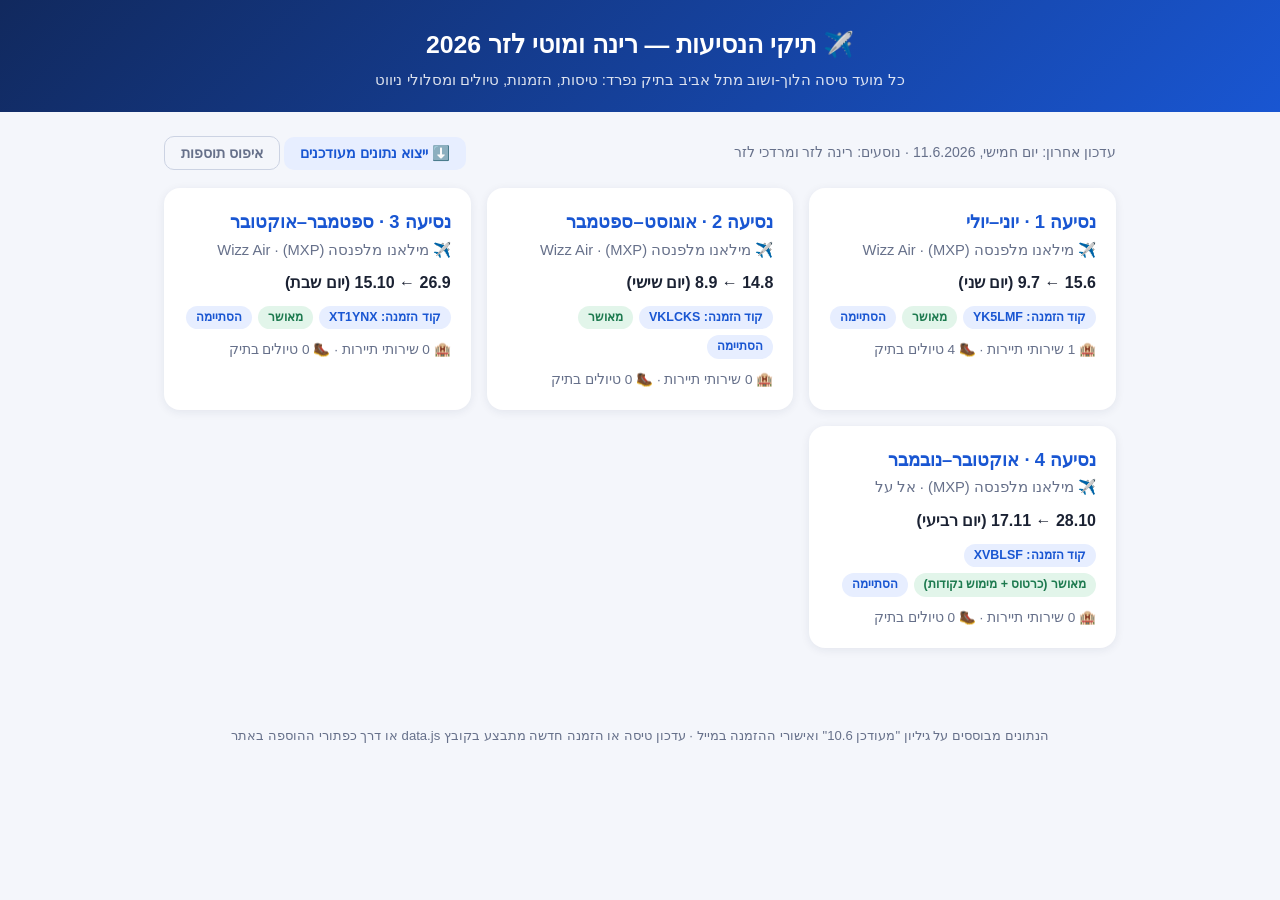
<file: האתר-של-רינה-ומוטי.html>
<!DOCTYPE html>
<html lang="he" dir="rtl">
<head>
  <meta charset="UTF-8">
  <meta name="viewport" content="width=device-width, initial-scale=1.0">
  <title>תיקי הנסיעות — רינה ומוטי לזר 2026</title>
  <style>
:root {
  --bg: #f4f6fb;
  --card: #ffffff;
  --ink: #1b2233;
  --muted: #66708a;
  --accent: #1956d2;
  --accent-soft: #e7eeff;
  --gold: #b07a1f;
  --gold-soft: #fdf3df;
  --green: #1d7a4f;
  --green-soft: #e2f5ea;
  --warn: #b3261e;
  --warn-soft: #fdeceb;
  --radius: 16px;
  --shadow: 0 2px 10px rgba(20, 35, 80, .08);
}

* { box-sizing: border-box; }

body {
  margin: 0;
  font-family: "Segoe UI", "Heebo", "Arial Hebrew", Arial, sans-serif;
  background: var(--bg);
  color: var(--ink);
  line-height: 1.55;
}

header {
  background: linear-gradient(135deg, #11295e, #1956d2);
  color: #fff;
  padding: 26px 20px 20px;
  text-align: center;
}
header h1 { margin: 0 0 4px; font-size: 1.55rem; }
header .sub { opacity: .85; font-size: .95rem; }

main { max-width: 980px; margin: 0 auto; padding: 20px 14px 60px; }

.toolbar {
  display: flex; flex-wrap: wrap; gap: 8px;
  justify-content: space-between; align-items: center;
  margin: 4px 0 18px;
}
.toolbar .stamp { color: var(--muted); font-size: .88rem; }

.grid {
  display: grid;
  grid-template-columns: repeat(auto-fill, minmax(280px, 1fr));
  gap: 16px;
}

.card {
  background: var(--card);
  border-radius: var(--radius);
  box-shadow: var(--shadow);
  padding: 18px;
  cursor: pointer;
  border: 2px solid transparent;
  transition: border-color .15s, transform .15s;
}
.card:hover { border-color: var(--accent); transform: translateY(-2px); }
.card h2 { margin: 0 0 2px; font-size: 1.15rem; color: var(--accent); }
.card .dest { color: var(--muted); font-size: .92rem; margin-bottom: 10px; }
.card .dates { font-weight: 600; font-size: 1rem; }
.card .meta { display: flex; gap: 6px; flex-wrap: wrap; margin-top: 10px; }
.card .counts { color: var(--muted); font-size: .85rem; margin-top: 10px; }

.chip {
  display: inline-block;
  padding: 2px 10px;
  border-radius: 99px;
  font-size: .78rem;
  font-weight: 600;
  background: var(--accent-soft); color: var(--accent);
}
.chip.gold { background: var(--gold-soft); color: var(--gold); }
.chip.green { background: var(--green-soft); color: var(--green); }
.chip.warn { background: var(--warn-soft); color: var(--warn); }

.btn {
  border: none; border-radius: 10px;
  padding: 8px 16px; font-size: .9rem; font-weight: 600;
  cursor: pointer; font-family: inherit;
  background: var(--accent); color: #fff;
}
.btn.secondary { background: var(--accent-soft); color: var(--accent); }
.btn.ghost { background: transparent; color: var(--muted); border: 1px solid #ccd3e3; }
.btn:hover { filter: brightness(1.08); }

/* trip detail */
.back { margin-bottom: 14px; }
section.block {
  background: var(--card);
  border-radius: var(--radius);
  box-shadow: var(--shadow);
  padding: 18px;
  margin-bottom: 18px;
}
section.block > h3 {
  margin: 0 0 12px; font-size: 1.1rem;
  border-bottom: 2px solid var(--accent-soft); padding-bottom: 8px;
}

.flight {
  display: flex; flex-wrap: wrap; gap: 10px 18px;
  align-items: center;
  padding: 12px; border-radius: 12px;
  background: var(--accent-soft);
  margin-bottom: 10px;
}
.flight .dir { font-weight: 700; min-width: 52px; }
.flight .route { flex: 1; min-width: 220px; }
.flight .times { font-weight: 600; }
.flight .small { color: var(--muted); font-size: .85rem; }

.item {
  border: 1px solid #e3e8f4; border-radius: 12px;
  padding: 12px 14px; margin-bottom: 10px;
}
.item .head { display: flex; justify-content: space-between; gap: 8px; flex-wrap: wrap; }
.item .name { font-weight: 700; }
.item .desc { color: var(--ink); font-size: .92rem; margin: 6px 0; }
.item .note { color: var(--warn); font-size: .88rem; margin: 6px 0; }
.item .links { display: flex; flex-wrap: wrap; gap: 8px; margin-top: 8px; }
.item .links a {
  text-decoration: none; font-size: .82rem; font-weight: 600;
  padding: 4px 10px; border-radius: 99px;
  background: var(--green-soft); color: var(--green);
}
.item .links a.drive { background: var(--accent-soft); color: var(--accent); }
.empty { color: var(--muted); font-style: italic; padding: 6px 2px; }

/* forms */
form.adder {
  margin-top: 12px; padding: 14px;
  border: 2px dashed #c8d2ea; border-radius: 12px;
  display: none;
}
form.adder.open { display: block; }
form.adder label { display: block; font-size: .85rem; font-weight: 600; margin: 8px 0 2px; }
form.adder input, form.adder select, form.adder textarea {
  width: 100%; padding: 8px 10px; border: 1px solid #ccd3e3;
  border-radius: 8px; font-family: inherit; font-size: .9rem;
}
form.adder .row { display: grid; grid-template-columns: 1fr 1fr; gap: 10px; }
form.adder .actions { margin-top: 12px; display: flex; gap: 8px; }

footer {
  text-align: center; color: var(--muted);
  font-size: .82rem; padding: 18px;
}
@media (max-width: 560px) {
  form.adder .row { grid-template-columns: 1fr; }
}

</style>
</head>
<body>
  <header>
    <h1>✈️ תיקי הנסיעות — רינה ומוטי לזר 2026</h1>
    <div class="sub">כל מועד טיסה הלוך-ושוב מתל אביב בתיק נפרד: טיסות, הזמנות, טיולים ומסלולי ניווט</div>
  </header>

  <main>
    <div class="toolbar">
      <span class="stamp" id="stamp"></span>
      <span>
        <button class="btn secondary" id="export">⬇️ ייצוא נתונים מעודכנים</button>
        <button class="btn ghost" id="clear">איפוס תוספות</button>
      </span>
    </div>
    <div id="view" class="grid"></div>
  </main>

  <footer>
    הנתונים מבוססים על גיליון "מעודכן 10.6" ואישורי ההזמנה במייל ·
    עדכון טיסה או הזמנה חדשה מתבצע בקובץ data.js או דרך כפתורי ההוספה באתר
  </footer>

  <script>
// ============================================================
// נתוני תיקי הנסיעות — רינה ומרדכי לזר 2026
// קובץ זה הוא "מקור האמת" של האתר.
// כל עדכון של טיסה / הזמנה / טיול מתבצע כאן (או דרך כפתורי
// ההוספה באתר עצמו, שנשמרים בדפדפן וניתנים לייצוא).
// מקור הנתונים: גיליון "מעודכן 10.6" (V8) + אישורי הזמנה במייל.
// ============================================================

window.TRIPS_DATA = {
  lastUpdated: "2026-06-11",
  travelers: ["רינה לזר", "מרדכי לזר"],
  trips: [
    {
      id: "YK5LMF",
      title: "נסיעה 1 · יוני–יולי",
      destination: "מילאנו מלפנסה (MXP)",
      bookingCode: "YK5LMF",
      airline: "Wizz Air",
      manageUrl: "https://www.wizzair.com/he-il/information-and-services/booking-information/check-in-and-boarding",
      status: "מאושר",
      price: "159.96 EUR",
      outbound: {
        date: "2026-06-15", depTime: "18:55", arrTime: "22:10",
        flightNo: "W4 6404", from: "תל אביב (TLV)", to: "מילאנו מלפנסה (MXP)"
      },
      inbound: {
        date: "2026-07-09", depTime: "13:05", arrTime: "18:00",
        flightNo: "W4 6403", from: "מילאנו מלפנסה (MXP)", to: "תל אביב (TLV)"
      },
      services: [
        {
          type: "מלון",
          name: "Crowne Plaza Milan – Malpensa Airport",
          date: "2026-07-15", endDate: "2026-07-16",
          ref: "49708163",
          note: "⚠️ לבדיקה: ההזמנה היא ל-15–16/7, אחרי מועד טיסת החזרה הנוכחי (9/7). ייתכן שנותרה מתוכנית קודמת — לבדוק מול המלון (שולם מראש, ללא החזר).",
          mapUrl: "https://maps.google.com/?q=Crowne+Plaza+Milan+Malpensa+Airport"
        }
      ],
      excursions: [
        {
          name: "דולומיטים יום 1: עמק ג'נובה ואגם טובל (22/6)",
          length: "ארוך", mode: "רכב + רגלי",
          desc: "נסיעה מקוסטה וולפינו לעמק ג'נובה דרך SS42 (כ-115 ק\"מ, 2.5 שעות). הליכה שטוחה למפלי נרדיס (2–3 ק\"מ הלוך-ושוב), המשך לאגם טובל (55 ק\"מ) והקפת האגם (כ-5 ק\"מ מעגלי). לינה באזור Mezzocorona.",
          driveUrl: "https://maps.google.com/?q=Val+di+Genova",
          wazeUrl: "https://waze.com/ul?q=Val%20di%20Genova&navigate=yes",
          komootUrl: "https://www.komoot.com/discover?q=Lago+di+Tovel+Loop",
          alltrailsUrl: "https://www.alltrails.com/explore?q=Lago+di+Tovel+Circular+Walk"
        },
        {
          name: "דולומיטים יום 2: רכס סצ'דה וזאנסר אלם (23/6)",
          length: "ארוך", mode: "רכב + רכבל + רגלי",
          desc: "נסיעה לאורטיזיי (כ-65 ק\"מ), עלייה ברכבל סצ'דה לגובה 2,500 מ' והליכת רכס 3–4 ק\"מ. ⚠️ מקיץ 2026 חובה להזמין משבצת זמן לרכבל מראש! המשך לואל די פונס — מסלול זאנסר אלם (כ-4 ק\"מ) ותצפית סנטה מגדלנה.",
          driveUrl: "https://maps.google.com/?q=Ortisei+Seceda+Cableway",
          wazeUrl: "https://waze.com/ul?q=Ortisei%20Seceda&navigate=yes",
          komootUrl: "https://www.komoot.com/discover?q=Seceda+Ridgeline+Walk",
          alltrailsUrl: "https://www.alltrails.com/explore?q=Seceda+Pieralongia"
        },
        {
          name: "דולומיטים יום 3: אלפה די סיוזי ואגם קארצה (24/6)",
          length: "ארוך", mode: "רכב + רכבל + רגלי",
          desc: "עלייה ברכבל מ-Seis am Schlern לרמה האלפינית הגבוהה באירופה — הליכה מישורית 5–6 ק\"מ מול הסאסולונגו. אחה\"צ: אגם קארצה (\"אגם הקשת בענן\") — הקפה קלה של 1.5 ק\"מ.",
          driveUrl: "https://maps.google.com/?q=Seis+am+Schlern+Cableway",
          wazeUrl: "https://waze.com/ul?q=Seis%20am%20Schlern&navigate=yes",
          komootUrl: "https://www.komoot.com/discover?q=Alpe+di+Siusi+Easy+Walk",
          alltrailsUrl: "https://www.alltrails.com/explore?q=Lago+di+Carezza+Loop"
        },
        {
          name: "דולומיטים יום 4: אגם מולבנו וחזרה (25/6)",
          length: "ארוך", mode: "רכב + רגלי",
          desc: "סיום טיול הכוכב בדולומיטים: אגם מולבנו — טיילת נינוחה לאורך החוף, וחזרה לקוסטה וולפינו.",
          driveUrl: "https://maps.google.com/?q=Lago+di+Molveno",
          wazeUrl: "https://waze.com/ul?q=Lago%20di%20Molveno&navigate=yes",
          komootUrl: "https://www.komoot.com/discover?q=Lago+di+Molveno",
          alltrailsUrl: "https://www.alltrails.com/explore?q=Lago+di+Molveno"
        }
      ]
    },
    {
      id: "VKLCKS",
      title: "נסיעה 2 · אוגוסט–ספטמבר",
      destination: "מילאנו מלפנסה (MXP)",
      bookingCode: "VKLCKS",
      airline: "Wizz Air",
      manageUrl: "https://www.wizzair.com/he-il/information-and-services/booking-information/check-in-and-boarding",
      status: "מאושר",
      price: "720.96 EUR",
      outbound: {
        date: "2026-08-14", depTime: "10:50", arrTime: "14:05",
        flightNo: "W4 6406", from: "תל אביב (TLV)", to: "מילאנו מלפנסה (MXP)"
      },
      inbound: {
        date: "2026-09-08", depTime: "13:05", arrTime: "18:00",
        flightNo: "W4 6403", from: "מילאנו מלפנסה (MXP)", to: "תל אביב (TLV)"
      },
      services: [],
      excursions: []
    },
    {
      id: "XT1YNX",
      title: "נסיעה 3 · ספטמבר–אוקטובר",
      destination: "מילאנו מלפנסה (MXP)",
      bookingCode: "XT1YNX",
      airline: "Wizz Air",
      manageUrl: "https://www.wizzair.com/he-il/information-and-services/booking-information/check-in-and-boarding",
      status: "מאושר",
      price: "",
      outbound: {
        date: "2026-09-26", depTime: "10:50", arrTime: "14:05",
        flightNo: "W4 6406", from: "תל אביב (TLV)", to: "מילאנו מלפנסה (MXP)"
      },
      inbound: {
        date: "2026-10-15", depTime: "13:05", arrTime: "18:00",
        flightNo: "W4 6403", from: "מילאנו מלפנסה (MXP)", to: "תל אביב (TLV)"
      },
      services: [],
      excursions: []
    },
    {
      id: "XVBLSF",
      title: "נסיעה 4 · אוקטובר–נובמבר",
      destination: "מילאנו מלפנסה (MXP)",
      bookingCode: "XVBLSF",
      airline: "אל על",
      manageUrl: "https://www.elal.com/he/manage-booking",
      status: "מאושר (כרטוס + מימוש נקודות)",
      price: "",
      outbound: {
        date: "2026-10-28", depTime: "06:40", arrTime: "09:55",
        flightNo: "LY381", from: "תל אביב (TLV)", to: "מילאנו מלפנסה (MXP)"
      },
      inbound: {
        date: "2026-11-17", depTime: "20:10", arrTime: "00:55",
        arrDate: "2026-11-18",
        flightNo: "LY388", from: "מילאנו מלפנסה (MXP)", to: "תל אביב (TLV)"
      },
      services: [],
      excursions: []
    }
  ]
};

</script>
  <script>
/* תיקי נסיעות — לוגיקת האתר.
   הנתונים הקבועים מגיעים מ-data.js; תוספות שנעשות בדפדפן
   נשמרות ב-localStorage וניתנות לייצוא כקובץ JSON מעודכן. */

const OVERLAY_KEY = "lazar-trips-overlay-v1";
const $ = (sel, el = document) => el.querySelector(sel);

const DAY_NAMES = ["ראשון", "שני", "שלישי", "רביעי", "חמישי", "שישי", "שבת"];

function loadOverlay() {
  try { return JSON.parse(localStorage.getItem(OVERLAY_KEY)) || {}; }
  catch { return {}; }
}
function saveOverlay(ov) { localStorage.setItem(OVERLAY_KEY, JSON.stringify(ov)); }

function mergedTrip(trip) {
  const ov = loadOverlay()[trip.id] || {};
  return {
    ...trip,
    services: [...trip.services, ...(ov.services || [])],
    excursions: [...trip.excursions, ...(ov.excursions || [])]
  };
}

function fmtDate(iso) {
  if (!iso) return "";
  const d = new Date(iso + "T00:00:00");
  return `יום ${DAY_NAMES[d.getDay()]}, ${d.getDate()}.${d.getMonth() + 1}.${d.getFullYear()}`;
}
function shortDate(iso) {
  const d = new Date(iso + "T00:00:00");
  return `${d.getDate()}.${d.getMonth() + 1}`;
}
function daysUntil(iso) {
  const now = new Date(); now.setHours(0, 0, 0, 0);
  return Math.round((new Date(iso + "T00:00:00") - now) / 86400000);
}

/* ---------- מסך ראשי: רשימת תיקים ---------- */
function renderHome() {
  const data = window.TRIPS_DATA;
  $("#stamp").textContent = `עדכון אחרון: ${fmtDate(data.lastUpdated)} · נוסעים: ${data.travelers.join(" ו")}`;
  const grid = $("#view");
  grid.innerHTML = "";
  grid.className = "grid";

  data.trips.forEach(t => {
    const m = mergedTrip(t);
    const dleft = daysUntil(t.outbound.date);
    const card = document.createElement("article");
    card.className = "card";
    card.innerHTML = `
      <h2>${t.title}</h2>
      <div class="dest">✈️ ${t.destination} · ${t.airline}</div>
      <div class="dates">${shortDate(t.outbound.date)} ← ${shortDate(t.inbound.date)} (${fmtDate(t.outbound.date).split(",")[0]})</div>
      <div class="meta">
        <span class="chip">קוד הזמנה: ${t.bookingCode}</span>
        <span class="chip green">${t.status}</span>
        ${dleft >= 0 ? `<span class="chip gold">בעוד ${dleft} ימים</span>` : `<span class="chip">הסתיימה</span>`}
      </div>
      <div class="counts">🏨 ${m.services.length} שירותי תיירות · 🥾 ${m.excursions.length} טיולים בתיק</div>`;
    card.onclick = () => { location.hash = t.id; };
    grid.appendChild(card);
  });
}

/* ---------- תיק נסיעה ---------- */
function flightRow(dir, f) {
  return `
    <div class="flight">
      <span class="dir">${dir}</span>
      <span class="route">${f.from} ← ${f.to}<br><span class="small">${fmtDate(f.date)} · טיסה ${f.flightNo}</span></span>
      <span class="times">${f.depTime} ← ${f.arrTime}${f.arrDate ? ` <span class="small">(נחיתה ${shortDate(f.arrDate)})</span>` : ""}</span>
    </div>`;
}

function serviceItem(s) {
  const dates = s.endDate ? `${fmtDate(s.date)} – ${fmtDate(s.endDate)}` : fmtDate(s.date);
  return `
    <div class="item">
      <div class="head">
        <span class="name">${s.type ? s.type + ": " : ""}${s.name}</span>
        ${s.ref ? `<span class="chip">אסמכתא ${s.ref}</span>` : ""}
      </div>
      <div class="desc">${dates}</div>
      ${s.note ? `<div class="note">${s.note}</div>` : ""}
      <div class="links">
        ${s.mapUrl ? `<a class="drive" href="${s.mapUrl}" target="_blank" rel="noopener">🗺️ מיקום במפה</a>` : ""}
      </div>
    </div>`;
}

function excursionItem(e) {
  return `
    <div class="item">
      <div class="head">
        <span class="name">${e.name}</span>
        <span>
          <span class="chip gold">${e.length}</span>
          <span class="chip">${e.mode}</span>
        </span>
      </div>
      ${e.desc ? `<div class="desc">${e.desc}</div>` : ""}
      <div class="links">
        ${e.driveUrl ? `<a class="drive" href="${e.driveUrl}" target="_blank" rel="noopener">🚗 ניווט Google Maps</a>` : ""}
        ${e.wazeUrl ? `<a class="drive" href="${e.wazeUrl}" target="_blank" rel="noopener">🚗 Waze</a>` : ""}
        ${e.komootUrl ? `<a href="${e.komootUrl}" target="_blank" rel="noopener">🥾 Komoot</a>` : ""}
        ${e.alltrailsUrl ? `<a href="${e.alltrailsUrl}" target="_blank" rel="noopener">🥾 AllTrails</a>` : ""}
      </div>
    </div>`;
}

function renderTrip(id) {
  const base = window.TRIPS_DATA.trips.find(t => t.id === id);
  if (!base) { location.hash = ""; return; }
  const t = mergedTrip(base);
  const view = $("#view");
  view.className = "";
  view.innerHTML = `
    <div class="back"><button class="btn ghost" onclick="location.hash=''">→ חזרה לכל התיקים</button></div>

    <section class="block">
      <h3>✈️ טיסות — ${t.title} (${t.airline}, קוד ${t.bookingCode})</h3>
      ${flightRow("הלוך", t.outbound)}
      ${flightRow("חזור", t.inbound)}
      <div class="links" style="display:flex;gap:8px;flex-wrap:wrap;margin-top:6px">
        <span class="chip green">${t.status}</span>
        ${t.price ? `<span class="chip gold">מחיר: ${t.price}</span>` : ""}
        <a class="chip" style="text-decoration:none" href="${t.manageUrl}" target="_blank" rel="noopener">ניהול ההזמנה באתר ${t.airline} ↗</a>
      </div>
    </section>

    <section class="block">
      <h3>🏨 שירותי תיירות (מלונות, רכב, אטרקציות)</h3>
      <div id="services">${t.services.map(serviceItem).join("") || `<div class="empty">עדיין אין הזמנות בתיק זה — כל אישור הזמנה חדש יתווסף כאן.</div>`}</div>
      <button class="btn secondary" onclick="toggleForm('svc-form')">+ הוספת שירות</button>
      <form class="adder" id="svc-form">
        <div class="row">
          <div><label>סוג</label>
            <select name="type"><option>מלון</option><option>רכב שכור</option><option>אטרקציה</option><option>הסעה</option><option>אחר</option></select>
          </div>
          <div><label>שם</label><input name="name" required></div>
        </div>
        <div class="row">
          <div><label>מתאריך</label><input type="date" name="date" required></div>
          <div><label>עד תאריך (לא חובה)</label><input type="date" name="endDate"></div>
        </div>
        <div class="row">
          <div><label>מס' אסמכתא</label><input name="ref"></div>
          <div><label>קישור מפה (לא חובה)</label><input name="mapUrl" placeholder="https://maps.google.com/?q=..."></div>
        </div>
        <label>הערה</label><input name="note">
        <div class="actions">
          <button class="btn" type="submit">שמירה</button>
          <button class="btn ghost" type="button" onclick="toggleForm('svc-form')">ביטול</button>
        </div>
      </form>
    </section>

    <section class="block">
      <h3>🥾 טיולים ומסלולים — קצרים וארוכים, ברכב וברגל</h3>
      <div id="excursions">${t.excursions.map(excursionItem).join("") || `<div class="empty">עדיין אין טיולים בתיק זה — אפשר להוסיף מסלולים עם קישורי ניווט.</div>`}</div>
      <button class="btn secondary" onclick="toggleForm('exc-form')">+ הוספת טיול</button>
      <form class="adder" id="exc-form">
        <label>שם הטיול</label><input name="name" required>
        <div class="row">
          <div><label>אורך</label>
            <select name="length"><option>קצר</option><option>ארוך</option></select>
          </div>
          <div><label>אופן</label>
            <select name="mode"><option>רגלי</option><option>רכב</option><option>רכב + רגלי</option><option>אופניים</option></select>
          </div>
        </div>
        <label>תיאור</label><textarea name="desc" rows="2"></textarea>
        <div class="row">
          <div><label>ניווט ברכב — Google Maps</label><input name="driveUrl" placeholder="https://maps.google.com/?q=..."></div>
          <div><label>ניווט ברכב — Waze</label><input name="wazeUrl" placeholder="https://waze.com/ul?q=..."></div>
        </div>
        <div class="row">
          <div><label>מסלול רגלי/אופניים — Komoot</label><input name="komootUrl"></div>
          <div><label>מסלול רגלי — AllTrails</label><input name="alltrailsUrl"></div>
        </div>
        <div class="actions">
          <button class="btn" type="submit">שמירה</button>
          <button class="btn ghost" type="button" onclick="toggleForm('exc-form')">ביטול</button>
        </div>
      </form>
    </section>`;

  $("#svc-form").onsubmit = ev => { ev.preventDefault(); addItem(id, "services", ev.target); };
  $("#exc-form").onsubmit = ev => { ev.preventDefault(); addItem(id, "excursions", ev.target); };
}

window.toggleForm = fid => $("#" + fid).classList.toggle("open");

function addItem(tripId, kind, form) {
  const entry = {};
  new FormData(form).forEach((v, k) => { if (String(v).trim()) entry[k] = String(v).trim(); });
  const ov = loadOverlay();
  ov[tripId] = ov[tripId] || {};
  ov[tripId][kind] = ov[tripId][kind] || [];
  ov[tripId][kind].push(entry);
  saveOverlay(ov);
  renderTrip(tripId);
}

/* ייצוא הנתונים המלאים (בסיס + תוספות) לקובץ JSON */
function exportData() {
  const out = {
    ...window.TRIPS_DATA,
    lastUpdated: new Date().toISOString().slice(0, 10),
    trips: window.TRIPS_DATA.trips.map(mergedTrip)
  };
  const blob = new Blob([JSON.stringify(out, null, 2)], { type: "application/json" });
  const a = document.createElement("a");
  a.href = URL.createObjectURL(blob);
  a.download = `trips-${out.lastUpdated}.json`;
  a.click();
  URL.revokeObjectURL(a.href);
}

function route() {
  const id = location.hash.replace("#", "");
  if (id) renderTrip(id); else renderHome();
  window.scrollTo(0, 0);
}

window.addEventListener("hashchange", route);
window.addEventListener("DOMContentLoaded", () => {
  $("#export").onclick = exportData;
  $("#clear").onclick = () => {
    if (confirm("למחוק את כל התוספות שנשמרו בדפדפן זה? (הנתונים הקבועים מ-data.js יישארו)")) {
      localStorage.removeItem(OVERLAY_KEY);
      route();
    }
  };
  route();
});

</script>
</body>
</html>
</file>
